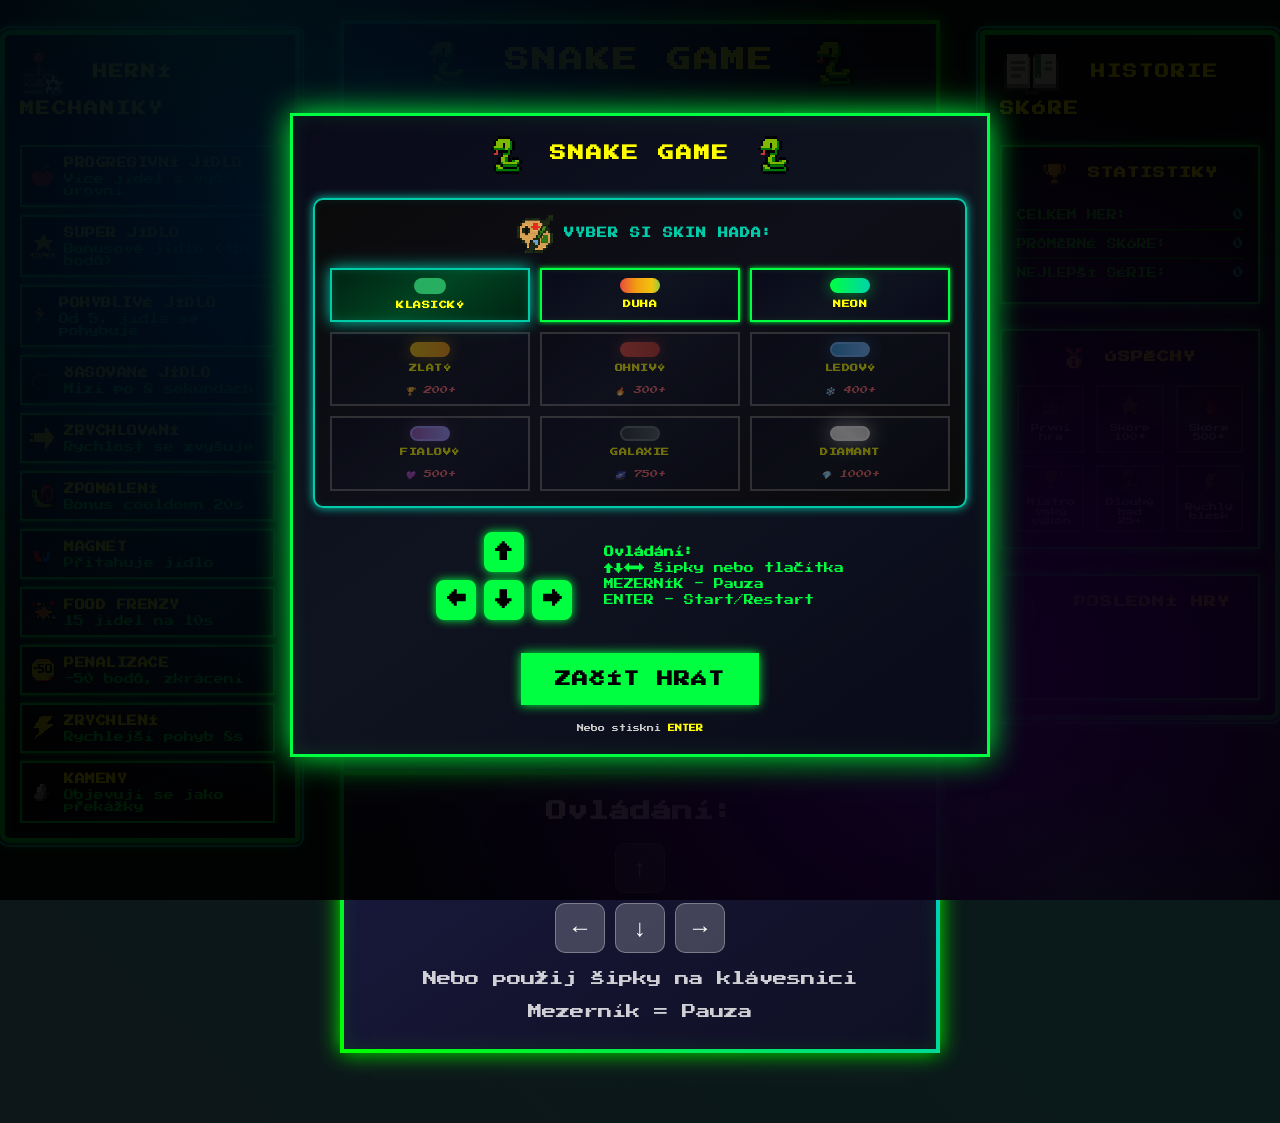
<file: polgame zaloha/index.html>
<!DOCTYPE html>
<html lang="cs">
<head>
    <meta charset="UTF-8">
    <meta name="viewport" content="width=device-width, initial-scale=1.0, user-scalable=no">
    <title>Snake Hra</title>
    <link rel="stylesheet" href="style.css">
</head>
<body>
    <div class="main-layout">
<!-- Levý panel - Herní mechaniky -->
    <div class="mechanics-container">
            <header>
                <h2>
                    <img src="img/gameMechanics.png" alt="Joystick" style="height: 48px; vertical-align: middle; margin-right: 12px;">
                    Herní mechaniky
                </h2>
            </header>
            <div class="mechanics-content">
                <div class="mechanics-list">
                    <div class="mechanic-item">
                        <span class="mechanic-icon"><img src="img/food.png" alt="food" style="width: 22px; height: 22px; image-rendering: pixelated; vertical-align: middle;"></span>
                        <div class="mechanic-text">
                            <strong>Progresivní jídlo</strong>
                            <span>Více jídel s vyšší úrovní</span>
                        </div>
                    </div>
                    
                    <div class="mechanic-item">
                        <span class="mechanic-icon"><img src="img/superFood.png" alt="food" style="width: 22px; height: 22px; image-rendering: pixelated; vertical-align: middle;"></span>
                        <div class="mechanic-text">
                            <strong>Super jídlo</strong>
                            <span>Bonusové jídlo (+50 bodů)</span>
                        </div>
                    </div>
                    
                    <div class="mechanic-item">
                        <span class="mechanic-icon">🏃</span>
                        <div class="mechanic-text">
                            <strong>Pohyblivé jídlo</strong>
                            <span>Od 5. jídla se pohybuje</span>
                        </div>
                    </div>
                    
                    <div class="mechanic-item">
                        <span class="mechanic-icon"><img src="img/time.png" alt="Time" style="width: 22px; height: 22px; image-rendering: pixelated; vertical-align: middle;"></span>
                        <div class="mechanic-text">
                            <strong>Časované jídlo</strong>
                            <span>Mizí po 8 sekundách</span>
                        </div>
                    </div>
                    
                    <div class="mechanic-item">
                        <span class="mechanic-icon"><img src="img/speed.png" alt="Speed" style="width: 22px; height: 22px; image-rendering: pixelated; vertical-align: middle;"></span>
                        <div class="mechanic-text">
                            <strong>Zrychlování</strong>
                            <span>Rychlost se zvyšuje</span>
                        </div>
                    </div>
                    
                    <div class="mechanic-item">
                        <span class="mechanic-icon"><img src="img/slow.png" alt="Slow" style="width: 22px; height: 22px; image-rendering: pixelated; vertical-align: middle;"></span>
                        <div class="mechanic-text">
                            <strong>Zpomalení</strong>
                            <span>Bonus cooldown 20s</span>
                        </div>
                    </div>
                    
                    <div class="mechanic-item">
                        <span class="mechanic-icon"><img src="img/magnet.png" alt="Magnet" style="width: 22px; height: 22px; image-rendering: pixelated; vertical-align: middle;"></span>
                        <div class="mechanic-text">
                            <strong>Magnet</strong>
                            <span>Přitahuje jídlo</span>
                        </div>
                    </div>
                    
                    <div class="mechanic-item">
                        <span class="mechanic-icon"><img src="img/frenzy.png" alt="Frenzy" style="width: 22px; height: 22px; image-rendering: pixelated; vertical-align: middle;"></span>
                        <div class="mechanic-text">
                            <strong>Food Frenzy</strong>
                            <span>15 jídel na 10s</span>
                        </div>
                    </div>
                    
                    <div class="mechanic-item">
                        <span class="mechanic-icon"><img src="img/penalization.png" alt="Penalizace" style="width: 22px; height: 22px; image-rendering: pixelated; vertical-align: middle;"></span>
                        <div class="mechanic-text">
                            <strong>Penalizace</strong>
                            <span>-50 bodů, zkrácení</span>
                        </div>
                    </div>
                    
                    <div class="mechanic-item">
                        <span class="mechanic-icon"><img src="img/speedReal.png" alt="Zrychlení" style="width: 22px; height: 22px; image-rendering: pixelated; vertical-align: middle;"></span>
                        <div class="mechanic-text">
                            <strong>Zrychlení</strong>
                            <span>Rychlejší pohyb 8s</span>
                        </div>
                    </div>

                    <div class="mechanic-item">
                        <span class="mechanic-icon"><img src="img/rock.png" alt="rock" style="width: 22px; height: 22px; image-rendering: pixelated; vertical-align: middle;"></span>
                        <div class="mechanic-text">
                            <strong>Kameny</strong>
                            <span>Objevují se jako překážky</span>
                        </div>
                    </div>
                </div>
                
            </div>
        </div>

<!-- Prostřední panel - Hra -->        
    <div class="game-container">
        <header>
            <h1>
                <img src="img/snake.png" alt="Snake" style="height: 48px; vertical-align: middle; margin-right: 12px;">
                SNAKE GAME
                <img src="img/snake.png" alt="Snake" style="height: 48px; vertical-align: middle; margin-left: 12px;">
            </h1>
            <div class="score-container">
                <div class="score">
                    <span>Skóre: </span>
                    <span id="current-score">0</span>
                </div>
                <button id="pause-btn" class="pause-button">Pauza</button>
                <div class="high-score">
                    <span>Nejlepší: </span>
                    <span id="high-score">0</span>
                </div>
            </div>
            <div id="speed-info" class="speed-info hidden">
                    <span class="speed-icon">⚡</span>
                    <span class="speed-text">Rychlost se zvyšuje!</span>
            </div>
        </header>
        
        <div class="game-area">
            <canvas id="gameCanvas" width="600" height="600"></canvas>

            <div id="start-popup" class="overlay">
                <div class="overlay-content">
                    <h2>
                        <img src="img/snake.png" alt="Snake" style="height: 38px; vertical-align: middle; margin-right: 10px;">
                        SNAKE GAME
                        <img src="img/snake.png" alt="Snake" style="height: 38px; vertical-align: middle; margin-left: 10px;">
                    </h2>
                    
                    <div class="popup-skins-section">
                        <h3>
                            <img src="img/skin.png" alt="Skin" style="height: 38px; vertical-align: middle; margin-left: 10px;">
                            Vyber si skin hada:
                        </h3>
                        <div class="popup-skins-grid" id="start-skins-grid">
                            <div class="skin-item active" data-skin="classic">
                                <div class="skin-preview classic-skin" style="width: 32px; height: 16px; background: #27ae60; border-radius: 8px; margin: 0 auto;"></div>
                                <span class="skin-name">Klasický</span>
                            </div>
                            
                            <div class="skin-item" data-skin="rainbow">
                                <div class="skin-preview rainbow-skin"></div>
                                <span class="skin-name">Duha</span>
                            </div>
                            
                            <div class="skin-item" data-skin="neon">
                                <div class="skin-preview neon-skin"></div>
                                <span class="skin-name">Neon</span>
                            </div>
                            
                            <div class="skin-item locked" data-skin="golden">
                                <div class="skin-preview golden-skin"></div>
                                <span class="skin-name">Zlatý</span>
                                <span class="unlock-condition">🏆 200+</span>
                            </div>

                            <div class="skin-item locked" data-skin="fire">
                                <div class="skin-preview fire-skin"></div>
                                <span class="skin-name">Ohnivý</span>
                                <span class="unlock-condition">🔥 300+</span>
                            </div>

                            <div class="skin-item locked" data-skin="ice">
                                <div class="skin-preview ice-skin"></div>
                                <span class="skin-name">Ledový</span>
                                <span class="unlock-condition">❄️ 400+</span>
                            </div>

                            <div class="skin-item locked" data-skin="purple">
                                <div class="skin-preview purple-skin"></div>
                                <span class="skin-name">Fialový</span>
                                <span class="unlock-condition">💜 500+</span>
                            </div>

                            <div class="skin-item locked" data-skin="galaxy">
                                <div class="skin-preview galaxy-skin"></div>
                                <span class="skin-name">Galaxie</span>
                                <span class="unlock-condition">🌌 750+</span>
                            </div>

                            <div class="skin-item locked" data-skin="diamond">
                                <div class="skin-preview diamond-skin"></div>
                                <span class="skin-name">Diamant</span>
                                <span class="unlock-condition">💎 1000+</span>
                            </div>
                        </div>
                    </div>
                    
                    <div class="start-row-flex" style="display: flex; align-items: center; justify-content: center; gap: 32px; margin-bottom: 18px;">
                        <div class="arrow-keypad">
                            <div class="arrow-key-row">
                                <span class="arrow-key">↑</span>
                            </div>
                            <div class="arrow-key-row">
                                <span class="arrow-key">←</span>
                                <span class="arrow-key">↓</span>
                                <span class="arrow-key">→</span>
                            </div>
                        </div>
                        <div class="game-instructions" style="text-align: left; min-width: 140px;">
                            <p><strong>Ovládání:</strong></p>
                            <p>↑↓←→ Šipky nebo tlačítka</p>
                            <p>MEZERNÍK - Pauza</p>
                            <p>ENTER - Start/Restart</p>
                        </div>
                    </div>

                    <button id="startBtn" class="game-button" onclick="startGame()">
                        ZAČÍT HRÁT
                    </button>
                    <div class="start-hint">
                        Nebo stiskni <strong>ENTER</strong>
                    </div>
                </div>
            </div>


        </div>
        
        <div class="controls">
            <h3>Ovládání:</h3>
            <div class="control-keys">
                <div class="key-row">
                    <button class="control-btn" data-direction="up">↑</button>
                </div>
                <div class="key-row">
                    <button class="control-btn" data-direction="left">←</button>
                    <button class="control-btn" data-direction="down">↓</button>
                    <button class="control-btn" data-direction="right">→</button>
                </div>
            </div>
            <p>Nebo použij šipky na klávesnici</p>
            <p>Mezerník = Pauza</p>
        </div>


    </div>

    <!-- Pravý panel - Historie -->
    <div class="history-container">
            <header>
                <h2>
                    <img src="img/history.png" alt="history" style="height: 48px; vertical-align: middle; margin-right: 12px;"> 
                    Historie skóre
                </h2>
            </header>

            <div class="history-content">
                <div class="stats-section">
                    <h3>
                        <img src="img/trophy.png" alt="Statistiky" style="height: 24px; vertical-align: middle; margin-right: 8px;">
                        Statistiky
                    </h3>
                    <div class="stat-item">
                        <span>Celkem her:</span>
                        <span id="total-games">0</span>
                    </div>
                    <div class="stat-item">
                        <span>Průměrné skóre:</span>
                        <span id="average-score">0</span>
                    </div>
                    <div class="stat-item">
                        <span>Nejlepší série:</span>
                        <span id="best-streak">0</span>
                    </div>
                </div>

                <div class="achievements">
                    <h3> 
                        <img src="img/medal.png" alt="Statistiky" style="height: 24px; vertical-align: middle; margin-right: 8px;">
                        Úspěchy
                    </h3>
                    <div id="achievements-list" class="achievements-list">
                        <div class="achievement locked" data-achievement="first-game">
                            <span class="achievement-icon"><img src="img/gameBoy.png" alt="První hra"></span>
                            <span class="achievement-text">První hra</span>
                        </div>
                        <div class="achievement locked" data-achievement="score-100">
                            <span class="achievement-icon"><img src="img/star.png" alt="Skóre 100+"></span>
                            <span class="achievement-text">Skóre 100+</span>
                        </div>
                        <div class="achievement locked" data-achievement="score-500">
                            <span class="achievement-icon"><img src="img/fire.png" alt="Skóre 500+"></span>
                            <span class="achievement-text">Skóre 500+</span>
                        </div>
                        <div class="achievement locked" data-achievement="score-1000">
                            <span class="achievement-icon"><img src="img/trophy.png" alt="Výkon"></span>
                            <span class="achievement-text">Mistrovský<br> výkon</span>
                        </div>
                        <div class="achievement locked" data-achievement="long-snake">
                            <span class="achievement-icon"><img src="img/snake.png" alt="Dlouhý had"></span>
                            <span class="achievement-text">Dlouhý had <br> 25+</span>
                        </div>
                        <div class="achievement locked" data-achievement="speed-demon">
                            <span class="achievement-icon"><img src="img/speedReal.png" alt="Blesk"></span>
                            <span class="achievement-text">Rychlý <br>blesk</span>
                        </div>
                    </div>
                </div>

                <div class="recent-games">
                    <h3>
                         <img src="img/time.png" alt="history" style="height: 24px; vertical-align: middle; margin-right: 12px;"> 
                        Poslední hry
                    </h3>
                    <div id="game-history" class="history-list">
                        <p class="no-games">Zatím žádné hry...</p>
                    </div>
                </div>
            </div>
        </div>
    </div>

    <!-- Game-over popup - mimo layout kontejnery -->
    <div id="game-over" class="game-over hidden">
        <h2>
            <img src="img/snakeDeath.png" alt="smrt hada" class="snake-death">
              Konec hry!
            <img src="img/snakeDeath.png" alt="smrt hada" class="snake-death">
        </h2>
        <p>Tvoje skóre: <span id="final-score">0</span></p>
        
        <div class="popup-skins-section">
            <h3>🎨 Změň skin pro další hru:</h3>
            <div class="popup-skins-grid" id="gameover-skins-grid">
                <div class="skin-item active" data-skin="classic">
                    <div class="skin-preview classic-skin" style="width: 32px; height: 16px; background: #27ae60; border-radius: 8px; margin: 0 auto;"></div>
                    <span class="skin-name">Klasický</span>
                </div>
                
                <div class="skin-item" data-skin="rainbow">
                    <div class="skin-preview rainbow-skin"></div>
                    <span class="skin-name">Duha</span>
                </div>
                
                <div class="skin-item" data-skin="neon">
                    <div class="skin-preview neon-skin"></div>
                    <span class="skin-name">Neon</span>
                </div>
                
                <div class="skin-item locked" data-skin="golden">
                    <div class="skin-preview golden-skin"></div>
                    <span class="skin-name">Zlatý</span>
                    <span class="unlock-condition">🏆 200+</span>
                </div>

                <div class="skin-item locked" data-skin="fire">
                    <div class="skin-preview fire-skin"></div>
                    <span class="skin-name">Ohnivý</span>
                    <span class="unlock-condition">🔥 300+</span>
                </div>

                <div class="skin-item locked" data-skin="ice">
                    <div class="skin-preview ice-skin"></div>
                    <span class="skin-name">Ledový</span>
                    <span class="unlock-condition">❄️ 400+</span>
                </div>

                <div class="skin-item locked" data-skin="purple">
                    <div class="skin-preview purple-skin"></div>
                    <span class="skin-name">Fialový</span>
                    <span class="unlock-condition">💜 500+</span>
                </div>

                <div class="skin-item locked" data-skin="galaxy">
                    <div class="skin-preview galaxy-skin"></div>
                    <span class="skin-name">Galaxie</span>
                    <span class="unlock-condition">🌌 750+</span>
                </div>

                <div class="skin-item locked" data-skin="diamond">
                    <div class="skin-preview diamond-skin"></div>
                    <span class="skin-name">Diamant</span>
                    <span class="unlock-condition">💎 1000+</span>
                </div>
            </div>
        </div>
        
        <button id="restart-btn">Hrát znovu</button>
    </div>
    
    <!-- Původní struktura před migrací - správné pořadí -->
    <script src="js/gameState.js"></script>
    <script src="js/domElements.js"></script>
    <script src="js/skins.js"></script>
    <script src="js/movingFood.js"></script>
    <script src="js/rendering.js"></script>
    <script src="js/animations.js"></script>
    <script src="js/timers.js"></script>
    <script src="js/gameLogic.js"></script>
    <script src="script.js"></script>
</body>
</html>
</file>
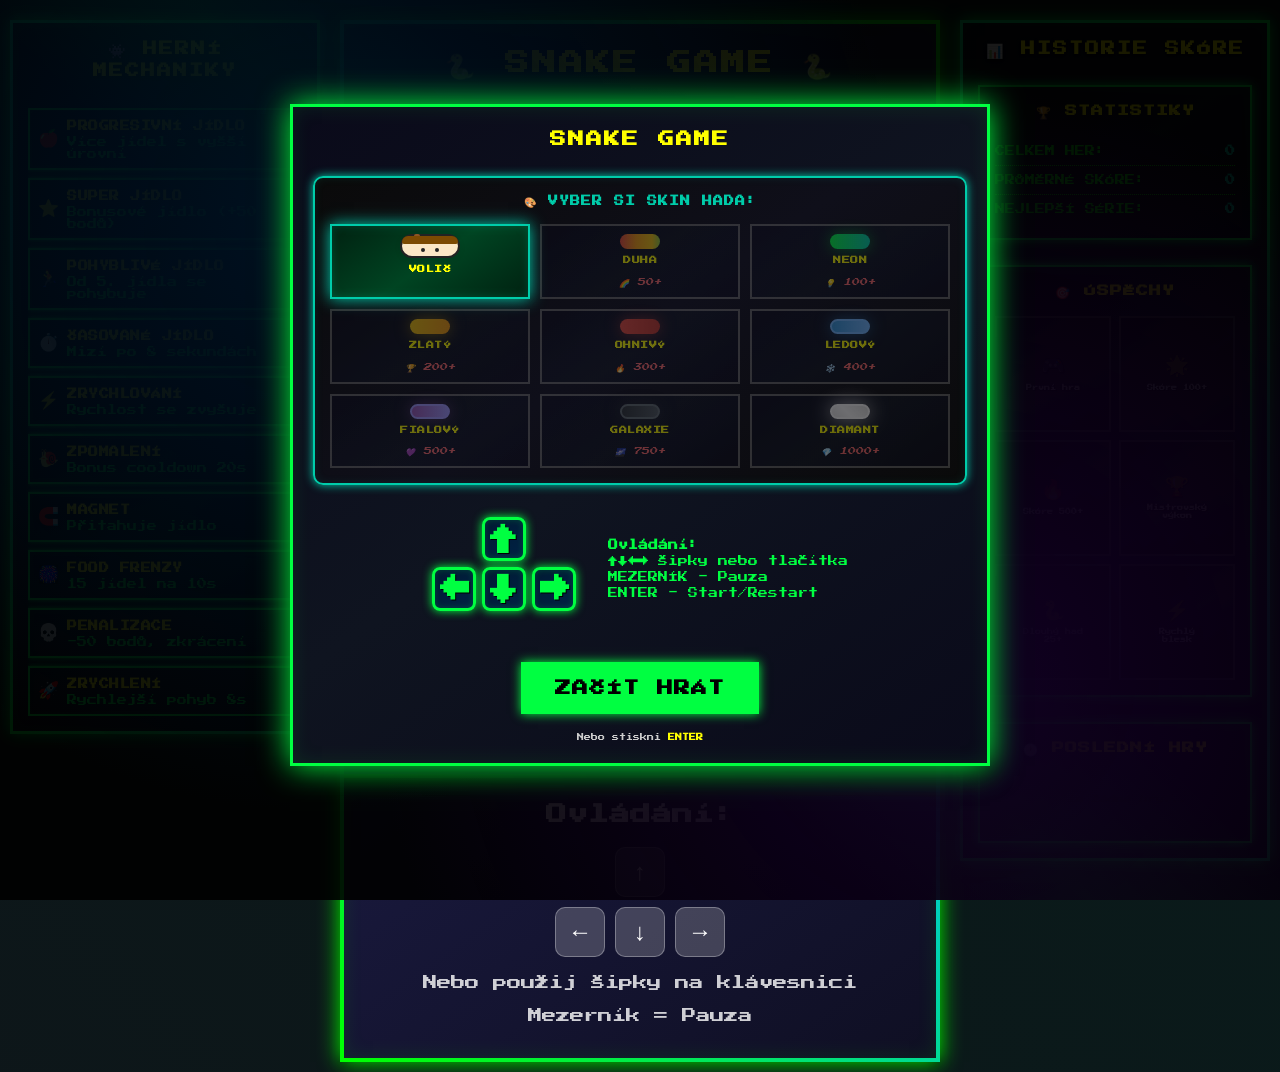
<file: polgame/index.html>
<!DOCTYPE lang="cs">
<head>
    <meta charset="UTF-8">
    <meta name="viewport" content="width=device-width, initial-scale=1.0">
    <title>Snake Hra</title>
    <link rel="stylesheet" href="style.css">
</head>
<body>
    <div class="main-layout">
<!-- Levý panel - Herní mechaniky -->
    <div class="mechanics-container">
            <header>
                <h2>👾 Herní mechaniky</h2>
            </header>
            <div class="mechanics-content">
                <div class="mechanics-list">
                    <div class="mechanic-item">
                        <span class="mechanic-icon">🍎</span>
                        <div class="mechanic-text">
                            <strong>Progresivní jídlo</strong>
                            <span>Více jídel s vyšší úrovní</span>
                        </div>
                    </div>
                    
                    <div class="mechanic-item">
                        <span class="mechanic-icon">⭐</span>
                        <div class="mechanic-text">
                            <strong>Super jídlo</strong>
                            <span>Bonusové jídlo (+50 bodů)</span>
                        </div>
                    </div>
                    
                    <div class="mechanic-item">
                        <span class="mechanic-icon">🏃</span>
                        <div class="mechanic-text">
                            <strong>Pohyblivé jídlo</strong>
                            <span>Od 5. jídla se pohybuje</span>
                        </div>
                    </div>
                    
                    <div class="mechanic-item">
                        <span class="mechanic-icon">⏱️</span>
                        <div class="mechanic-text">
                            <strong>Časované jídlo</strong>
                            <span>Mizí po 8 sekundách</span>
                        </div>
                    </div>
                    
                    <div class="mechanic-item">
                        <span class="mechanic-icon">⚡</span>
                        <div class="mechanic-text">
                            <strong>Zrychlování</strong>
                            <span>Rychlost se zvyšuje</span>
                        </div>
                    </div>
                    
                    <div class="mechanic-item">
                        <span class="mechanic-icon">🐌</span>
                        <div class="mechanic-text">
                            <strong>Zpomalení</strong>
                            <span>Bonus cooldown 20s</span>
                        </div>
                    </div>
                    
                    <div class="mechanic-item">
                        <span class="mechanic-icon">🧲</span>
                        <div class="mechanic-text">
                            <strong>Magnet</strong>
                            <span>Přitahuje jídlo</span>
                        </div>
                    </div>
                    
                    <div class="mechanic-item">
                        <span class="mechanic-icon">🎆</span>
                        <div class="mechanic-text">
                            <strong>Food Frenzy</strong>
                            <span>15 jídel na 10s</span>
                        </div>
                    </div>
                    
                    <div class="mechanic-item">
                        <span class="mechanic-icon">💀</span>
                        <div class="mechanic-text">
                            <strong>Penalizace</strong>
                            <span>-50 bodů, zkrácení</span>
                        </div>
                    </div>
                    
                    <div class="mechanic-item">
                        <span class="mechanic-icon">🚀</span>
                        <div class="mechanic-text">
                            <strong>Zrychlení</strong>
                            <span>Rychlejší pohyb 8s</span>
                        </div>
                    </div>
                </div>
            </div>
        </div>

<!-- Prostřední panel - Hra -->        
    <div class="game-container">
        <header>
            <h1>🐍 SNAKE GAME 🐍</h1>
            <div class="score-container">
                <div class="score">
                    <span>Skóre: </span>
                    <span id="current-score">0</span>
                </div>
                <button id="pause-btn" class="pause-button">Pauza</button>
                <div class="high-score">
                    <span>Nejlepší: </span>
                    <span id="high-score">0</span>
                </div>
            </div>
            <div id="speed-info" class="speed-info hidden">
                    <span class="speed-icon">⚡</span>
                    <span class="speed-text">Rychlost se zvyšuje!</span>
            </div>
        </header>
        
        <div class="game-area">
            <canvas id="gameCanvas" width="600" height="600"></canvas>

            <div id="start-popup" class="overlay">
                <div class="overlay-content">
                    <h2>SNAKE GAME</h2>
                    
                    <div class="popup-skins-section">
                        <h3>🎨 Vyber si skin hada:</h3>
                        <div class="popup-skins-grid" id="start-skins-grid">
                            <div class="skin-item active" data-skin="classic">
                                <div class="skin-preview classic-skin">
                                    <div class="classic-hair-full"></div>
                                    <div class="classic-eyes">
                                        <div class="classic-eye"></div>
                                        <div class="classic-eye"></div>
                                    </div>
                                    <div class="classic-bottom-vertical">
                                        <div class="classic-bottom-vertical-left"></div>
                                        <div class="classic-bottom-vertical-right"></div>
                                    </div>
                                </div>
                                <span class="skin-name">Volič</span>
                            </div>
                            
                            <div class="skin-item" data-skin="rainbow">
                                <div class="skin-preview rainbow-skin"></div>
                                <span class="skin-name">Duha</span>
                                <span class="unlock-condition">🌈 50+</span>
                            </div>
                            
                            <div class="skin-item" data-skin="neon">
                                <div class="skin-preview neon-skin"></div>
                                <span class="skin-name">Neon</span>
                                <span class="unlock-condition">💡 100+</span>
                            </div>
                            
                            <div class="skin-item locked" data-skin="golden">
                                <div class="skin-preview golden-skin"></div>
                                <span class="skin-name">Zlatý</span>
                                <span class="unlock-condition">🏆 200+</span>
                            </div>

                            <div class="skin-item locked" data-skin="fire">
                                <div class="skin-preview fire-skin"></div>
                                <span class="skin-name">Ohnivý</span>
                                <span class="unlock-condition">🔥 300+</span>
                            </div>

                            <div class="skin-item locked" data-skin="ice">
                                <div class="skin-preview ice-skin"></div>
                                <span class="skin-name">Ledový</span>
                                <span class="unlock-condition">❄️ 400+</span>
                            </div>

                            <div class="skin-item locked" data-skin="purple">
                                <div class="skin-preview purple-skin"></div>
                                <span class="skin-name">Fialový</span>
                                <span class="unlock-condition">💜 500+</span>
                            </div>

                            <div class="skin-item locked" data-skin="galaxy">
                                <div class="skin-preview galaxy-skin"></div>
                                <span class="skin-name">Galaxie</span>
                                <span class="unlock-condition">🌌 750+</span>
                            </div>

                            <div class="skin-item locked" data-skin="diamond">
                                <div class="skin-preview diamond-skin"></div>
                                <span class="skin-name">Diamant</span>
                                <span class="unlock-condition">💎 1000+</span>
                            </div>
                        </div>
                    </div>
                    
                    <div class="start-row-flex" style="display: flex; align-items: center; justify-content: center; gap: 32px; margin-bottom: 18px;">
                        <div class="arrow-keypad">
                            <div class="arrow-key-row">
                                <span class="arrow-key">↑</span>
                            </div>
                            <div class="arrow-key-row">
                                <span class="arrow-key">←</span>
                                <span class="arrow-key">↓</span>
                                <span class="arrow-key">→</span>
                            </div>
                        </div>
                        <div class="game-instructions" style="text-align: left; min-width: 140px;">
                            <p><strong>Ovládání:</strong></p>
                            <p>↑↓←→ Šipky nebo tlačítka</p>
                            <p>MEZERNÍK - Pauza</p>
                            <p>ENTER - Start/Restart</p>
                        </div>
                    </div>

                    <button class="game-button" onclick="startGame()">
                        ZAČÍT HRÁT
                    </button>
                    <div class="start-hint">
                        Nebo stiskni <strong>ENTER</strong>
                    </div>
                </div>
            </div>


        </div>
        
        <div class="controls">
            <h3>Ovládání:</h3>
            <div class="control-keys">
                <div class="key-row">
                    <button class="control-btn" data-direction="up">↑</button>
                </div>
                <div class="key-row">
                    <button class="control-btn" data-direction="left">←</button>
                    <button class="control-btn" data-direction="down">↓</button>
                    <button class="control-btn" data-direction="right">→</button>
                </div>
            </div>
            <p>Nebo použij šipky na klávesnici</p>
            <p>Mezerník = Pauza</p>
        </div>


    </div>

    <!-- Pravý panel - Historie -->
    <div class="history-container">
            <header>
                <h2>📊 Historie skóre</h2>
            </header>

            <div class="history-content">
                <div class="stats-section">
                    <h3>🏆 Statistiky</h3>
                    <div class="stat-item">
                        <span>Celkem her:</span>
                        <span id="total-games">0</span>
                    </div>
                    <div class="stat-item">
                        <span>Průměrné skóre:</span>
                        <span id="average-score">0</span>
                    </div>
                    <div class="stat-item">
                        <span>Nejlepší série:</span>
                        <span id="best-streak">0</span>
                    </div>
                </div>

                <div class="achievements">
                    <h3>🎯 Úspěchy</h3>
                    <div id="achievements-list" class="achievements-list">
                        <div class="achievement locked" data-achievement="first-game">
                            <span class="achievement-icon">🎮</span>
                            <span class="achievement-text">První hra</span>
                        </div>
                        <div class="achievement locked" data-achievement="score-100">
                            <span class="achievement-icon">🌟</span>
                            <span class="achievement-text">Skóre 100+</span>
                        </div>
                        <div class="achievement locked" data-achievement="score-500">
                            <span class="achievement-icon">🔥</span>
                            <span class="achievement-text">Skóre 500+</span>
                        </div>
                        <div class="achievement locked" data-achievement="score-1000">
                            <span class="achievement-icon">🏆</span>
                            <span class="achievement-text">Mistrovský<br> výkon</span>
                        </div>
                        <div class="achievement locked" data-achievement="long-snake">
                            <span class="achievement-icon">🐍</span>
                            <span class="achievement-text">Dlouhý had <br> 25+</span>
                        </div>
                        <div class="achievement locked" data-achievement="speed-demon">
                            <span class="achievement-icon">⚡</span>
                            <span class="achievement-text">Rychlý <br>blesk</span>
                        </div>
                    </div>
                </div>

                <div class="recent-games">
                    <h3>🕐 Poslední hry</h3>
                    <div id="game-history" class="history-list">
                        <p class="no-games">Zatím žádné hry...</p>
                    </div>
                </div>
            </div>
        </div>
    </div>

    <!-- Game-over popup - mimo layout kontejnery -->
    <div id="game-over" class="game-over hidden">
        <h2>Konec hry!</h2>
        <p>Tvoje skóre: <span id="final-score">0</span></p>
        
        <div class="popup-skins-section">
            <h3>🎨 Změň skin pro další hru:</h3>
            <div class="popup-skins-grid" id="gameover-skins-grid">
                <div class="skin-item active" data-skin="classic">
                    <div class="skin-preview classic-skin">
                        <div class="classic-hair-full"></div>
                        <div class="classic-eyes">
                            <div class="classic-eye"></div>
                            <div class="classic-eye"></div>
                        </div>
                        <div class="classic-bottom-vertical">
                            <div class="classic-bottom-vertical-left"></div>
                            <div class="classic-bottom-vertical-right"></div>
                        </div>
                    </div>
                    <span class="skin-name">Volič</span>
                </div>
                
                <div class="skin-item" data-skin="rainbow">
                    <div class="skin-preview rainbow-skin"></div>
                    <span class="skin-name">Duha</span>
                </div>
                
                <div class="skin-item" data-skin="neon">
                    <div class="skin-preview neon-skin"></div>
                    <span class="skin-name">Neon</span>
                </div>
                
                <div class="skin-item locked" data-skin="golden">
                    <div class="skin-preview golden-skin"></div>
                    <span class="skin-name">Zlatý</span>
                    <span class="unlock-condition">🏆 200+</span>
                </div>

                <div class="skin-item locked" data-skin="fire">
                    <div class="skin-preview fire-skin"></div>
                    <span class="skin-name">Ohnivý</span>
                    <span class="unlock-condition">🔥 300+</span>
                </div>

                <div class="skin-item locked" data-skin="ice">
                    <div class="skin-preview ice-skin"></div>
                    <span class="skin-name">Ledový</span>
                    <span class="unlock-condition">❄️ 400+</span>
                </div>

                <div class="skin-item locked" data-skin="purple">
                    <div class="skin-preview purple-skin"></div>
                    <span class="skin-name">Fialový</span>
                    <span class="unlock-condition">💜 500+</span>
                </div>

                <div class="skin-item locked" data-skin="galaxy">
                    <div class="skin-preview galaxy-skin"></div>
                    <span class="skin-name">Galaxie</span>
                    <span class="unlock-condition">🌌 750+</span>
                </div>

                <div class="skin-item locked" data-skin="diamond">
                    <div class="skin-preview diamond-skin"></div>
                    <span class="skin-name">Diamant</span>
                    <span class="unlock-condition">💎 1000+</span>
                </div>
            </div>
        </div>
        
        <button id="restart-btn">Hrát znovu</button>
    </div>
    
    <!-- Původní struktura před migrací - správné pořadí -->
    <script src="js/gameState.js"></script>
    <script src="js/domElements.js"></script>
    <script src="js/skins.js"></script>
    <script src="js/movingFood.js"></script>
    <script src="js/rendering.js"></script>
    <script src="js/animations.js"></script>
    <script src="js/timers.js"></script>
    <script src="js/gameLogic.js"></script>
    <script src="script.js"></script>
</body>
</html>
</file>
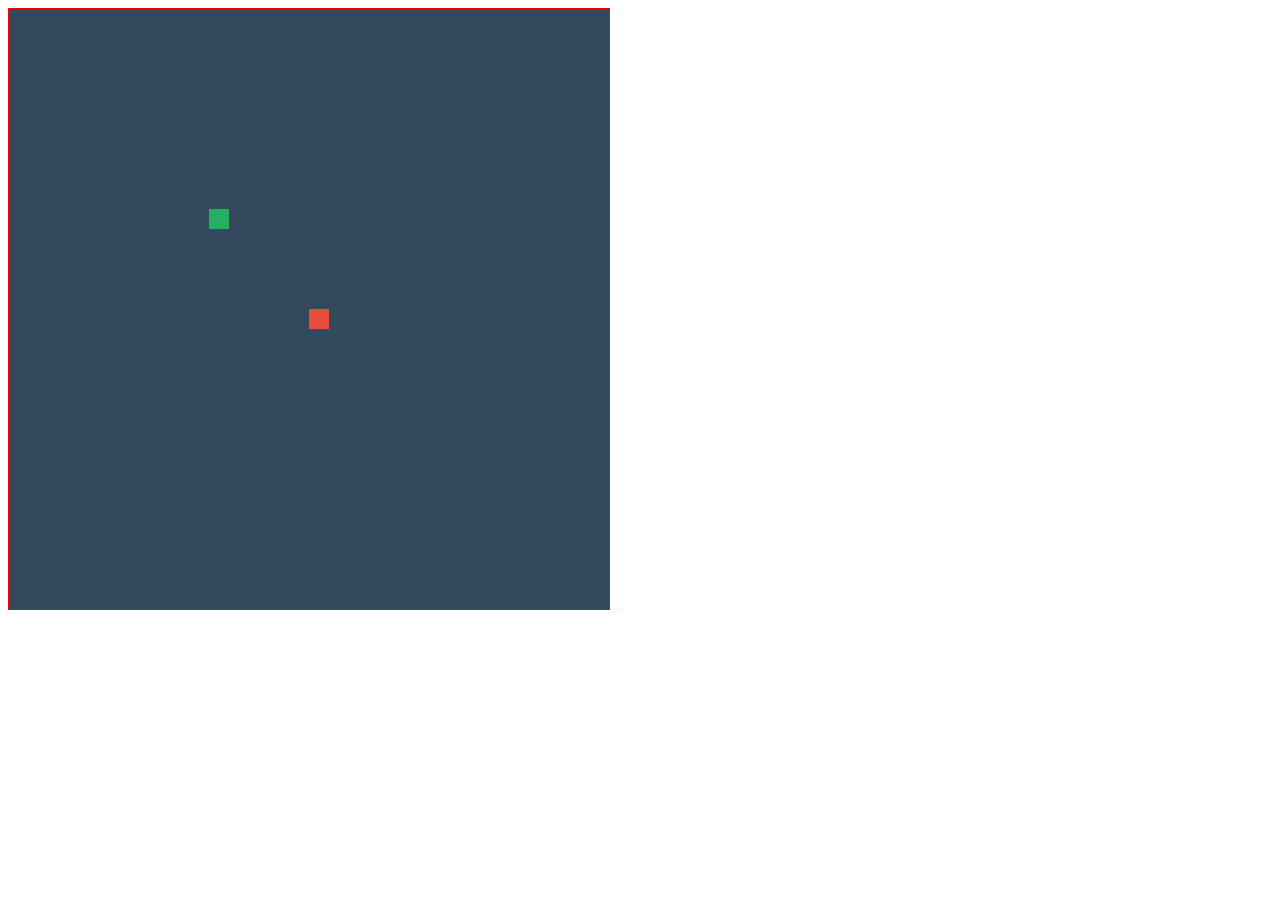
<file: polgame zaloha/test-canvas.html>
<!DOCTYPE html>
<html>
<head>
    <title>Canvas Test</title>
</head>
<body>
    <canvas id="gameCanvas" width="600" height="600" style="border: 1px solid red;"></canvas>
    
    <script>
        console.log("Test start");
        const canvas = document.getElementById('gameCanvas');
        const ctx = canvas.getContext('2d');
        
        console.log("Canvas:", canvas);
        console.log("Context:", ctx);
        
        if (ctx) {
            // Vymaž pozadí
            ctx.fillStyle = '#34495e';
            ctx.fillRect(0, 0, 600, 600);
            
            // Nakresli testovací čtverec (had)
            ctx.fillStyle = '#27ae60';
            ctx.fillRect(200, 200, 20, 20);
            
            // Nakresli testovací jídlo
            ctx.fillStyle = '#e74c3c';
            ctx.fillRect(300, 300, 20, 20);
            
            console.log("Test shapes drawn");
        }
    </script>
</body>
</html>
</file>
<file: polgame zaloha/style.css>
/* Import retro pixelated font */
@import url('https://fonts.googleapis.com/css2?family=Orbitron:wght@400;700;900&family=Press+Start+2P&display=swap');

/* Reset a základní styly */
* {
    margin: 0;
    padding: 0;
    box-sizing: border-box;
    image-rendering: pixelated;
    image-rendering: -moz-crisp-edges;
    image-rendering: crisp-edges;
}

html {
    overflow-x: visible;
    overflow-y: auto;
    max-width: none;
    width: auto;
}

body {
    overflow-x: visible;
    overflow-y: auto;
    max-width: none;
    width: auto;
}

body {
    font-family: 'Press Start 2P', 'Courier New', monospace;
    background: linear-gradient(45deg, #0a0a0a 0%, #0f1419 25%, #0a1a1a 50%, #0f1419 75%, #0a0a0a 100%);
    background-size: 400% 400%;
    animation: retroGradient 8s ease infinite;
    min-height: 100vh;
    display: flex;
    justify-content: center;
    align-items: flex-start;
    padding: 50px;
    padding-top: 60px;
    font-size: 8px;
    line-height: 1.6;
    position: relative;
}

@keyframes retroGradient {
    0% { background-position: 0% 50%; }
    50% { background-position: 100% 50%; }
    100% { background-position: 0% 50%; }
}

.main-layout {
    display: flex;
    gap: 30px;
    max-width: 1400px;
    width: auto;
    align-items: flex-start;
    justify-content: center;
    margin: -60px auto 0 auto;
    min-height: calc(100vh - 100px);
    overflow-y: visible;
    overflow-x: visible;
    box-sizing: border-box;
    padding: 20px;
}

.game-container {
    background: linear-gradient(145deg, #0f0f23 0%, #1a1a40 50%, #0f0f23 100%);
    border: 4px solid #00ff00;
    border-image: linear-gradient(45deg, #00ff00, #00cccc, #00ff00) 1;
    box-shadow: 
        0 0 20px #00ff00,
        inset 0 0 20px rgba(0, 255, 0, 0.1),
        0 4px 8px rgba(0, 0, 0, 0.6);
    padding: 15px;
    text-align: center;
    flex: 0 0 600px;
    min-width: 500px;
    max-width: 600px;
    width: 600px;
    position: relative;
    overflow: hidden;
    box-sizing: border-box;
}

/* Snake Game nadpis s žlutou barvou */
.game-container h1 {
    font-family: 'Press Start 2P', monospace;
    font-size: 24px;
    color: #ffff00;
    text-transform: uppercase;
    letter-spacing: 3px;
    margin-bottom: 20px;
}

/* Levý panel - mechaniky */
.mechanics-container {
    background: linear-gradient(145deg, #0a0a1a 0%, #0f1420 50%, #0a0a1a 100%) !important;
    padding: 15px;
    flex: 0 0 300px;
    min-width: 250px;
    max-width: 300px;
    position: relative;
    width: 300px !important; 
    height: auto !important;
    overflow: visible !important;
    z-index: 10;
    box-sizing: border-box;
}

/* Pravý panel - historie */
.history-container {
    background: linear-gradient(145deg, #0a0a1a 0%, #0f1420 50%, #0a0a1a 100%) !important;
    padding: 15px;
    flex: 0 0 300px;
    min-width: 250px;
    max-width: 300px;
    position: relative;
    width: auto !important; 
    height: auto !important;
    overflow: visible !important;
    z-index: 10;
    box-sizing: border-box;
}

.mechanics-container header,
.history-container header {
    text-align: center;
    margin-bottom: 25px;
}

.mechanics-container h2,
.history-container h2 {
    font-family: 'Press Start 2P', monospace;
    font-size: 14px;
    margin-bottom: 15px;
    color: #ffff00 !important;
    text-shadow: 0 2px 4px #000;
    text-transform: uppercase;
    letter-spacing: 2px;
    text-align: left;
}

.history-content {
    display: flex;
    flex-direction: column;
    gap: 25px;
}

.stats-section {
    background: linear-gradient(145deg, #0a0a1a 0%, #0f1420 50%, #0a0a1a 100%);
    border: 2px solid #00ff41;
    padding: 15px;
    box-shadow: 
        0 0 10px #00ff41,
        inset 0 0 10px rgba(0, 255, 65, 0.1);
}

.stats-section h3 {
    font-family: 'Press Start 2P', monospace;
    font-size: 12px;
    margin-bottom: 15px;
    color: #ffff00;
    text-align: center;
    text-transform: uppercase;
    letter-spacing: 1px;
}

.stat-item {
    display: flex;
    justify-content: space-between;
    align-items: center;
    padding: 6px 0;
    border-bottom: 1px dotted #00ff00;
}

.stat-item:last-child {
    border-bottom: none;
}

.stat-item span:first-child {
    color: #00ff00;
    font-size: 10px;
    text-transform: uppercase;
}

.stat-item span:last-child {
    color: #00ccaa;
    font-weight: bold;
    font-size: 10px;
}

/* Historie her */
.recent-games {
    background: linear-gradient(145deg, #0a0a1a 0%, #0f1420 50%, #0a0a1a 100%);
    border: 2px solid #00ff41;
    padding: 15px;
    box-shadow: 
        0 0 10px #00ff41,
        inset 0 0 10px rgba(0, 255, 65, 0.1);
}

.recent-games h3 {
    font-family: 'Press Start 2P', monospace;
    font-size: 12px;
    margin-bottom: 15px;
    color: #ffff00;
    text-align: center;
    text-transform: uppercase;
    letter-spacing: 1px;
}

.history-list {
    max-height: 200px;
    overflow-y: auto;
}

.history-item {
    display: flex;
    justify-content: space-between;
    align-items: center;
    padding: 6px 0;
    border-bottom: 1px dotted #00ff41;
    font-family: 'Press Start 2P', monospace;
    font-size: 10px;
}

.history-item:last-child {
    border-bottom: none;
}

.game-number {
    color: #00ccaa;
    font-size: 10px;
}

.game-score {
    color: #00ff41;
    font-weight: bold;
}

.game-date {
    color: #66ffaa;
    font-size: 8px;
}

.no-games {
    text-align: center;
    color: #000000;
    font-style: italic;
    padding: 20px;
}

/* Úspěchy */
.achievements {
    background: linear-gradient(145deg, #0a0a1a 0%, #0f1420 50%, #0a0a1a 100%);
    border: 2px solid #00ff41;
    padding: 15px;
    box-shadow: 
        0 0 10px #00ff41,
        inset 0 0 10px rgba(0, 255, 65, 0.1);
}

.achievements h3 {
    font-family: 'Press Start 2P', monospace;
    font-size: 12px;
    margin-bottom: 15px;
    color: #ffff00;
    text-align: center;
    text-transform: uppercase;
    letter-spacing: 1px;
}

.achievements-list {
    display: grid !important;
    grid-template-columns: repeat(3, 1fr) !important;
    grid-template-rows: repeat(2, minmax(60px, 1fr)) !important;
    gap: 12px !important;
    justify-items: stretch;
    align-items: stretch;
    width: 100%;
}

.achievement {
    display: flex;
    flex-direction: column;
    align-items: center;
    justify-content: center;
    gap: 4px;
    padding: 8px 4px;
    transition: all 0.2s ease;
    border: 2px solid #666666;
    background: linear-gradient(145deg, #111111 0%, #222222 50%, #111111 100%);
    font-family: 'Press Start 2P', monospace;
    font-size: 10px;
    text-align: center;
    aspect-ratio: 1;
    min-height: 60px;
    width: 100%;
    position: relative;
    box-sizing: border-box;
}

.achievement.locked {
    background: linear-gradient(145deg, #0a0a0a 0%, #1a1a1a 50%, #0a0a0a 100%);
    opacity: 0.7;
    border-color: #555555;
}

.achievement.unlocked {
    background: linear-gradient(145deg, #0a0a0a 0%, #0f2f0f 50%, #0a0a0a 100%);
    border-color: #00ff41;
    box-shadow: 0 0 15px #00ff41, 0 0 30px rgba(0, 255, 65, 0.4), inset 0 0 10px rgba(0, 255, 65, 0.1);
    opacity: 1;
    animation: achievementPulse 2s ease-in-out infinite;
}

@keyframes achievementPulse {
    0%, 100% { 
        box-shadow: 0 0 15px #00ff41, 0 0 30px rgba(0, 255, 65, 0.4), inset 0 0 10px rgba(0, 255, 65, 0.1);
        transform: scale(1);
    }
    50% { 
        box-shadow: 0 0 25px #00ff41, 0 0 50px rgba(0, 255, 65, 0.6), 0 0 75px rgba(0, 255, 65, 0.2), inset 0 0 15px rgba(0, 255, 65, 0.2);
        transform: scale(1.08);
    }
}

.achievement-icon {
    font-size: 16px;
    filter: grayscale(100%) contrast(3) brightness(0.6) saturate(0);
    opacity: 0.5;
    image-rendering: pixelated !important;
    image-rendering: -moz-crisp-edges !important;
    image-rendering: crisp-edges !important;
    image-rendering: -webkit-crisp-edges !important;
    transform: scale(1.4);
    font-family: 'Courier New', 'Monaco', monospace !important;
    -webkit-font-smoothing: none !important;
    -moz-osx-font-smoothing: grayscale !important;
    text-rendering: optimizeSpeed !important;
    text-shadow: 1px 1px 0px #000000;
    display: flex !important;
    align-items: center !important;
    justify-content: center !important;
    width: 100% !important;
    height: 24px !important;
    margin-bottom: 4px !important;
}

.achievement.unlocked .achievement-icon {
    filter: contrast(3.5) brightness(0.8) saturate(3) drop-shadow(1px 1px 0px #000);
    opacity: 1;
    text-shadow: 1px 1px 0px #000000, 0 0 8px currentColor;
    image-rendering: pixelated !important;
    image-rendering: -moz-crisp-edges !important;
    image-rendering: crisp-edges !important;
    image-rendering: -webkit-crisp-edges !important;
    -webkit-font-smoothing: none !important;
    -moz-osx-font-smoothing: grayscale !important;
}

/* Styly pro obrázky v achievement ikonách */
.achievement-icon img {
    width: 20px !important;
    height: 20px !important;
    object-fit: contain;
    display: block;
    margin: 0 auto;
    image-rendering: pixelated !important;
    image-rendering: -moz-crisp-edges !important;
    image-rendering: crisp-edges !important;
}

/* Vycentrování achievement ikon (textových i obrázkových) */
.achievement-icon {
    display: flex !important;
    align-items: center !important;
    justify-content: center !important;
    width: 100% !important;
    height: 24px !important;
    margin-bottom: 4px !important;
}

.achievement-text {
    font-size: 8px;
    color: #dddddd;
    text-shadow: 1px 1px 0px #000000, 0 0 2px #000000;
    line-height: 1.2;
    word-break: break-all;
    hyphens: auto;
    font-weight: bold;
}

.achievement.unlocked .achievement-text {
    color: #00ff41;
}

/* Hover efekt pro achievementy */
.achievement:hover {
    transform: translateY(-2px);
    z-index: 10;
    border-color: #00ff41;
    box-shadow: 0 0 15px #00ff41, 0 0 25px rgba(0, 255, 65, 0.3);
    transition: all 0.3s ease;
}

.achievement.unlocked:hover {
    box-shadow: 0 0 30px #00ff41, 0 0 60px rgba(0, 255, 65, 0.7), 0 0 100px rgba(0, 255, 65, 0.3), inset 0 0 20px rgba(0, 255, 65, 0.3);
    transform: translateY(-4px) scale(1.05);
    transition: all 0.3s ease;
}

/* Tooltip pro achievement při hover */
.achievement:hover .achievement-text {
    position: absolute;
    bottom: -25px;
    left: 50%;
    transform: translateX(-50%);
    background: linear-gradient(145deg, #000000 0%, #1a1a1a 100%);
    border: 1px solid #00ff41;
    padding: 4px 6px;
    font-size: 8px;
    white-space: nowrap;
    z-index: 20;
    box-shadow: 0 0 10px #00ff41;
    word-break: normal;
}

.achievement.locked:hover .achievement-text {
    border-color: #666666;
    box-shadow: 0 0 5px #666666;
}

.unlock-condition {
    display: block;
    color: #95a5a6;
    font-size: 12px;
    font-style: italic;
}

.score-container {
    display: flex;
    justify-content: space-between;
    align-items: center;
    margin-bottom: 15px;
    font-family: 'Press Start 2P', monospace;
    font-size: 10px;
    font-weight: bold;
}

.score, .high-score {
    background: linear-gradient(145deg, #001100 0%, #002200 50%, #001100 100%);
    padding: 8px 15px;
    border: 2px solid #00ff41;
    box-shadow: 
        0 0 10px #00ff41,
        inset 0 0 5px rgba(0, 255, 65, 0.2);
    text-transform: uppercase;
    letter-spacing: 1px;
}

.score > span:first-child, .high-score > span:first-child {
    color: #0099ff;
    font-size: 8px;
}

.score > span:last-child, .high-score > span:last-child {
    color: #0099ff;
    font-size: 12px;
}

.game-area {
    position: relative;
    margin: 20px 0;
    display: flex;
    justify-content: center;
}

#gameCanvas {
    background: #001100;
    border: 4px solid #00ff00;
    box-shadow: 
        0 0 20px #00ff00,
        inset 0 0 20px rgba(0, 255, 0, 0.1),
        0 4px 8px rgba(0, 0, 0, 0.6);
    max-width: 600px;
    max-height: 600px;
    image-rendering: pixelated;
    image-rendering: -moz-crisp-edges;
    image-rendering: crisp-edges;
}

#game-over {
    position: fixed;
    top: 50%;
    left: 50%;
    transform: translate(-50%, -50%);
    background: linear-gradient(145deg, #0a0a1a 0%, #0f1420 50%, #0a0a1a 100%);
    color: #ffffff;
    padding: 30px;
    border: 3px solid #00ff41;
    text-align: center;
    box-shadow: 
        0 0 30px #00ff41,
        inset 0 0 20px rgba(0, 255, 65, 0.1),
        0 10px 20px rgba(0, 0, 0, 0.8);
    z-index: 10000;
    opacity: 1 !important;
    font-family: 'Press Start 2P', monospace;
    max-width: 500px;
    width: 90%;
    max-height: 90vh;
    overflow-y: auto;
    /* Zajisti, že popup neovlivní layout stránky */
    margin: 0;
    box-sizing: border-box;
    pointer-events: auto;
}

/* End game notifikace zůstává jasná */
body.game-over #game-over {
    opacity: 1 !important;
    z-index: 10000 !important;
}

.game-over h2 {
    font-size: 16px;
    margin-bottom: 15px;
    color: #ff2d2d;
    font-family: 'Press Start 2P', monospace;
    text-transform: uppercase;
    letter-spacing: 2px;
    text-shadow: 0 2px 4px #000;
    display: flex;
    align-items: center;
    justify-content: center;
    gap: 12px;
}
.game-over h2 img.snake-death {
    width: 50px; /* Change this value to your desired width */
    height: 32px; /* Or set to 'auto' to keep aspect ratio */
    image-rendering: pixelated;
    margin: 0 16px;
    vertical-align: middle;
}

.game-over p {
    font-size: 12px;
    margin-bottom: 20px;
    color: #ffffff;
    font-family: 'Press Start 2P', monospace;
    line-height: 1.6;
}

.hidden {
    display: none;
}

.controls {
    margin-top: 20px;
}

.controls h3 {
    margin-bottom: 15px;
    font-size: 1.3rem;
    color: #ffffff;
}

.control-keys {
    display: flex;
    flex-direction: column;
    align-items: center;
    gap: 10px;
    margin-bottom: 15px;
}

.key-row {
    display: flex;
    gap: 10px;
}

.control-btn {
    width: 50px;
    height: 50px;
    border: none;
    background: rgba(255, 255, 255, 0.2);
    color: white;
    font-size: 1.5rem;
    border-radius: 10px;
    cursor: pointer;
    transition: all 0.3s ease;
    border: 1px solid rgba(255, 255, 255, 0.3);
}

.control-btn:hover {
    background: rgba(255, 255, 255, 0.3);
    transform: scale(1.05);
}

.control-btn:active {
    transform: scale(0.95);
}

#restart-btn {
    background: #00ff41;
    color: #000000;
    border: 2px solid #00ff41;
    padding: 16px 32px !important;
    font-family: 'Press Start 2P', monospace;
    font-size: 16px !important;
    cursor: pointer;
    transition: all 0.2s ease;
    margin: 8px;
    font-weight: bold;
    text-transform: uppercase;
    letter-spacing: 1px;
    text-shadow: none;
    box-shadow: 
        0 0 10px #00ff41,
        inset 0 0 5px rgba(0, 255, 65, 0.1);
}

#pause-btn {
    background: linear-gradient(145deg, #00001a 0%, #000033 50%, #00001a 100%);
    color: #0099ff;
    border: 2px solid #0099ff;
    padding: 10px 20px;
    font-family: 'Press Start 2P', monospace;
    font-size: 8px;
    cursor: pointer;
    transition: all 0.2s ease;
    margin: 8px;
    font-weight: bold;
    text-transform: uppercase;
    letter-spacing: 1px;
    text-shadow: 1px 1px 0px #000000;
    box-shadow: 
        0 0 10px #0099ff,
        inset 0 0 5px rgba(0, 153, 255, 0.1);
}

.pause-button {
    background: linear-gradient(145deg, #00001a 0%, #000033 50%, #00001a 100%);
    color: #0099ff;
    border: 2px solid #0099ff;
    padding: 8px 16px;
    font-family: 'Press Start 2P', monospace;
    font-size: 8px;
    font-weight: bold;
    cursor: pointer;
    transition: all 0.2s ease;
    box-shadow: 
        0 0 10px #0099ff,
        inset 0 0 5px rgba(0, 153, 255, 0.1);
    min-width: 80px;
    text-transform: uppercase;
    letter-spacing: 1px;
    text-shadow: 1px 1px 0px #000000;
}

#restart-btn:hover {
    background: #00dd33;
    transform: translateY(-1px);
    box-shadow: 
        0 0 15px #00ff41,
        inset 0 0 8px rgba(0, 255, 65, 0.2);
    text-shadow: none;
}

.pause-button:hover {
    background: linear-gradient(145deg, #000022 0%, #000044 50%, #000022 100%);
    transform: translateY(-1px);
    box-shadow: 
        0 0 15px #0099ff,
        inset 0 0 8px rgba(0, 153, 255, 0.2);
    text-shadow: 1px 1px 0px #000000, 0 0 8px #0099ff;
}

#pause-btn {
    background: linear-gradient(145deg, #001a00 0%, #003300 50%, #001a00 100%);
    color: #00ff41;
    border: 2px solid #00ff41;
    font-family: 'Press Start 2P', monospace;
    font-size: 8px;
    text-transform: uppercase;
    letter-spacing: 1px;
    text-shadow: 1px 1px 0px #000000;
}

#pause-btn:hover {
    background: linear-gradient(145deg, #002200 0%, #004400 50%, #002200 100%);
    box-shadow: 
        0 0 15px #00ff41,
        inset 0 0 8px rgba(0, 255, 65, 0.2);
}

.controls p {
    font-size: 0.9rem;
    margin-bottom: 10px;
    color: #FFFFFF;
    opacity: 0.8;
}



/* Tlačítko ZAČÍT HRÁT */
.game-button {
    background: #00ff41;
    color: #000000;
    border: 2px solid #00ff41;
    padding: 16px 32px !important;
    font-family: 'Press Start 2P', monospace;
    font-size: 16px !important;
    cursor: pointer;
    transition: all 0.2s ease;
    margin: 15px 0 10px 0;
    font-weight: bold;
    text-transform: uppercase;
    letter-spacing: 1px;
    text-shadow: none;
    box-shadow: 
        0 0 10px #00ff41,
        inset 0 0 5px rgba(0, 255, 65, 0.1);
}

.game-button:hover {
    background: #00dd33;
    border-color: #00dd33;
    transform: translateY(-1px);
    box-shadow: 
        0 0 15px #00ff41,
        inset 0 0 8px rgba(0, 255, 65, 0.2);
    color: #000000;
}

/* Start hint text */
.start-hint {
    font-size: 7px;
    color: #cccccc;
    margin-top: 8px;
    font-family: 'Press Start 2P', monospace;
}

.start-hint strong {
    color: #ffff00;
}

/* Pixelated emoji a ikony */
.emoji, .icon, 
[class*="emoji"], [class*="icon"],
.achievement-icon, .feature-icon, .speed-icon {
    image-rendering: pixelated !important;
    image-rendering: -moz-crisp-edges !important;
    image-rendering: crisp-edges !important;
    image-rendering: -webkit-crisp-edges !important;
    image-rendering: -webkit-optimize-contrast !important;
    font-family: 'Courier New', 'Monaco', monospace !important;
    filter: contrast(2.5) brightness(0.8) saturate(1.8) !important;
    text-rendering: optimizeSpeed !important;
    -webkit-font-smoothing: none !important;
    -moz-osx-font-smoothing: grayscale !important;
    font-smooth: never !important;
    transform: scale(1.2) !important;
    display: inline-block !important;
}

/* Dodatečné pixelování pro všechna emoji v textu */
body *:not(canvas):not(svg) {
    text-rendering: optimizeSpeed;
    image-rendering: pixelated;
    image-rendering: -moz-crisp-edges;
    image-rendering: crisp-edges;
    -webkit-font-smoothing: none;
    -moz-osx-font-smoothing: grayscale;
}

/* Univerzální emoji pixelování */
* {
    image-rendering: pixelated !important;
    image-rendering: -moz-crisp-edges !important;
    image-rendering: crisp-edges !important;
}

/* Speciální pixelované font pro emoji */
@supports (font-feature-settings: "liga" 0) {
    .emoji, .icon, [class*="emoji"], [class*="icon"] {
        font-feature-settings: "liga" 0, "clig" 0, "calt" 0;
    }
}

/* Animace pro jídlo */
@keyframes pulse {
    0% {
        transform: scale(1);
    }
    50% {
        transform: scale(1.1);
    }
    100% {
        transform: scale(1);
    }
}

/* Animace pro skóre */
@keyframes scoreUp {
    0% {
        transform: scale(1);
    }
    50% {
        transform: scale(1.2);
        color: #0099ff;
    }
    100% {
        transform: scale(1);
    }
}

.popup-content {
    background: #001a33;
    border: 3px solid #0099ff;
    border-radius: 0px;
    padding: 20px;
    text-align: center;
    box-shadow: 0 0 20px #0099ff;
    max-width: 450px;
    animation: popupFadeIn 0.5s ease;
    font-family: 'Press Start 2P', monospace;
    font-size: 10px;
}

.popup-content h2 {
    color: #0099ff;
    margin-bottom: 15px;
    font-size: 14px;
    font-family: 'Press Start 2P', monospace;
    text-transform: uppercase;
    letter-spacing: 1px;
}

.popup-content p {
    color: #ffffff;
    margin-bottom: 10px;
    font-size: 10px;
    font-family: 'Press Start 2P', monospace;
    line-height: 1.6;
}

.start-instructions {
    background: linear-gradient(145deg, #000011 0%, #001133 50%, #000011 100%);
    border: 1px solid #0066ff;
    box-shadow: 0 0 8px #0066ff;
    padding: 15px;
    margin-top: 20px;
}

.start-instructions p:first-child {
    color: #ffff00;
    font-family: 'Press Start 2P', monospace;
    font-size: 10px;
    font-weight: bold;
    margin-bottom: 10px;
}

.start-instructions p:last-child {
    color: #66ffff;
    font-family: 'Press Start 2P', monospace;
    font-size: 8px;
    margin-bottom: 0;
    line-height: 1.6;
}

@keyframes popupFadeIn {
    from {
        opacity: 0;
        transform: scale(0.8);
    }
    to {
        opacity: 1;
        transform: scale(1);
    }
}


/* Animace pro urgentní stav (posledních 30% času) */
.timer-urgent {
    animation: timerUrgent 0.5s infinite;
}

@keyframes timerUrgent {
    0%, 100% {
        border-color: #0099ff;
        color: #0099ff;
    }
    50% {
        border-color: #00ccff;
        color: #00ccff;
        box-shadow: 0 0 15px #0099ff;
    }
}

/* rychlost */
.speed-info {
    background: #001a33;
    border: 2px solid #0099ff;
    border-radius: 0px;
    padding: 8px 15px;
    margin: 10px 0;
    text-align: center;
    color: #0099ff;
    font-family: 'Press Start 2P', monospace;
    font-size: 8px;
    text-transform: uppercase;
    letter-spacing: 1px;
    text-shadow: 1px 1px 0px #000000;
    animation: speedPulse 1.5s infinite;
}

.speed-info.hidden {
    display: none;
}

.speed-icon {
    font-size: 16px;
    margin-right: 5px;
    image-rendering: pixelated;
    image-rendering: -moz-crisp-edges;
    image-rendering: crisp-edges;
    filter: contrast(1.4) brightness(0.9);
    font-family: monospace;
    transform: scale(1.1);
}

@keyframes speedPulse {
    0%, 100% {
        box-shadow: 0 0 8px #0099ff;
    }
    50% {
        box-shadow: 0 0 15px #0099ff;
        border-color: #00ccff;
    }
}

/* Animace pro ztrátu bodů - NOVÉ */
@keyframes scoreDown {
    0% {
        transform: scale(1);
        color: inherit;
    }
    50% {
        transform: scale(0.8);
        color: #e74c3c;
    }
    100% {
        transform: scale(1);
        color: #e74c3c;
    }
}

/* Overlay styly - pro start-popup i game-over */
.overlay {
    position: fixed;
    top: 0;
    left: 0;
    width: 100%;
    height: 100%;
    background: rgba(0, 0, 0, 0.9);
    display: flex;
    justify-content: center;
    align-items: center;
    z-index: 10000;
    padding: 20px;
    background-image: 
        radial-gradient(circle at 25% 25%, #001122 0%, transparent 50%),
        radial-gradient(circle at 75% 75%, #110022 0%, transparent 50%),
        linear-gradient(45deg, transparent 40%, rgba(0, 255, 0, 0.05) 50%, transparent 60%);
}

.overlay.hidden {
    display: none;
}

.overlay-content {
    background: linear-gradient(145deg, #0a0a1a 0%, #0f1420 50%, #0a0a1a 100%);
    padding: 20px;
    text-align: center;
    color: #00ff41;
    box-shadow: 
        0 0 30px #00ff41,
        inset 0 0 20px rgba(0, 255, 65, 0.1),
        0 10px 20px rgba(0, 0, 0, 0.8);
    border: 3px solid #00ff41;
    max-width: 700px;
    width: 100%;
    max-height: 90vh;
    overflow-y: auto;
    animation: retroPopupFadeIn 0.5s ease;
    margin-top: -30px !important;
    position: relative;
    font-family: 'Press Start 2P', monospace;
    font-size: 10px;
    z-index: 10001;
}



@keyframes retroPopupFadeIn {
    0% {
        opacity: 0;
        transform: scale(0.5) rotate(5deg);
        filter: hue-rotate(180deg);
    }
    50% {
        transform: scale(1.1) rotate(-2deg);
    }
    100% {
        opacity: 1;
        transform: scale(1) rotate(0deg);
        filter: hue-rotate(0deg);
    }
}

.overlay-content h2 {
    margin: 0 0 15px 0;
    font-family: 'Press Start 2P', monospace;
    font-size: 16px;
    color: #ffff00;
    text-transform: uppercase;
    letter-spacing: 2px;
}

/* Větší emoji ve start popup */
.overlay-content h2 {
    position: relative;
}

/* Zvětšení emoji herní konzole v tlačítku */
.game-button {
    position: relative;
    padding-left: 40px;
}

.game-button::before {
    content: none !important;
}

/* Zatmavení bočních panelů během hry */
body.game-active .mechanics-container,
body.game-active .history-container {
    opacity: 0.3 !important;
    transition: opacity 0.3s ease;
    flex-shrink: 0 !important;
    min-width: 390px !important;
    max-width: 400px !important;
    width: auto !important;
}
body.game-active .mechanics-container:hover,
body.game-active .history-container:hover {
    opacity: 0.6 !important;
}

body.game-over .game-container {
    opacity: 0.5 !important;
    transition: opacity 0.3s ease;
}

body.game-over .game-container:hover h1,
body.game-over .game-container:hover .score-container,
body.game-over .game-container:hover .game-area,
body.game-over .game-container:hover .controls,
body.game-over .game-container:hover .start-hint {
    opacity: 0.7;
}



/* Skryj pouze specifické elementy */
body.game-over #speed-info,
body.game-over #game-notification {
    display: none !important;
}

/* CRITICAL: Zablokuj responzivní chování během hry a game-over (FORCE DESKTOP LAYOUT) */
body.game-active .main-layout,
body.game-over .main-layout {
    display: flex !important;
    flex-direction: row !important;
    align-items: flex-start !important;
    justify-content: center !important;
    gap: 20px !important;
    max-width: 1400px !important;
    width: 100% !important;
}
body.game-active .game-container,
body.game-over .game-container {
    min-width: 600px !important;
    max-width: 650px !important;
    flex: 2 !important;
    width: auto !important;
}
body.game-active .mechanics-container,
body.game-over .mechanics-container,
body.game-over .history-container {
    min-width: 390px !important;
    max-width: 400px !important;
    flex: 1 !important;
    width: auto !important;
}
/* --- END FORCE DESKTOP LAYOUT --- */

/* Mechanics container specifické styly */
.mechanics-content {
    display: flex;
    flex-direction: column;
    gap: 15px;
}

.mechanics-list {
    display: flex;
    flex-direction: column;
    gap: 8px;
    max-height: none;
    overflow-y: auto;
    padding-right: 5px;
}

.mechanic-item {
    background: linear-gradient(145deg, #0a0a1a 0%, #0f1420 50%, #0a0a1a 100%);
    border: 2px solid #00ff41;
    padding: 8px 10px;
    display: flex;
    align-items: center;
    gap: 10px;
    transition: all 0.2s ease;
    font-family: 'Press Start 2P', monospace;
    box-shadow: 
        0 0 5px #00ff41,
        inset 0 0 5px rgba(0, 255, 65, 0.1);
}

.mechanic-item:hover {
    background: linear-gradient(145deg, #0f1f0f 0%, #1a2a1a 50%, #0f1f0f 100%);
    transform: translateY(-1px);
    box-shadow: 
        0 0 10px #00ff41,
        inset 0 0 8px rgba(0, 255, 65, 0.2);
    border-color: #00ccaa;
}

.mechanic-icon {
    font-size: 14px;
    min-width: 16px;
    text-align: center;
}

.mechanic-text {
    display: flex;
    flex-direction: column;
    gap: 2px;
    flex: 1;
}

.mechanic-text strong {
    color: #ffff00;
    font-size: 10px;
    font-weight: bold;
    text-transform: uppercase;
    letter-spacing: 0.5px;
}

.mechanic-text span {
    color: #00ff41;
    font-size: 10px;
    line-height: 1.2;
}

/* Scrollbar pro mechanics list */
.mechanics-list::-webkit-scrollbar {
    width: 6px;
}

.mechanics-list::-webkit-scrollbar-track {
    background: #0a0a1a;
    border-radius: 3px;
}

.mechanics-list::-webkit-scrollbar-thumb {
    background: #00ff41;
    border-radius: 3px;
    box-shadow: 0 0 3px #00ff41;
}

.mechanics-list::-webkit-scrollbar-thumb:hover {
    background: #00ccaa;
}

/* Styly pro skiny v popup oknech */
.popup-skins-section {
    margin: 24px 0;
    padding: 15px;
    background: linear-gradient(145deg, #0a0a0a 0%, #0f0f1a 50%, #0a0a0a 100%);
    border: 2px solid #00ccaa;
    border-radius: 10px;
    box-shadow: 
        0 0 10px #00ccaa,
        inset 0 0 10px rgba(0, 204, 170, 0.1);
}

.popup-skins-section h3 {
    font-family: 'Press Start 2P', monospace;
    font-size: 10px;
    color: #00ccaa;
    margin-bottom: 15px;
    text-align: center;
    text-transform: uppercase;
    letter-spacing: 1px;
}

.popup-skins-grid {
    display: grid;
    grid-template-columns: repeat(3, 1fr);
    gap: 10px;
    max-height: none;
    overflow-y: visible;
}

.popup-skins-grid .skin-item {
    background: linear-gradient(145deg, #0a0a1a 0%, #0f1420 50%, #0a0a1a 100%);
    border: 2px solid #00ff41;
    padding: 8px;
    cursor: pointer;
    transition: all 0.2s ease;
    text-align: center;
    font-family: 'Press Start 2P', monospace;
    box-shadow: 
        0 0 5px #00ff41,
        inset 0 0 5px rgba(0, 255, 65, 0.1);
    display: flex;
    flex-direction: column;
    align-items: center;
    gap: 5px;
    /* Add skin preview image or styled div for each skin */
    /* Example: <div class="skin-preview classic-skin"></div> */
}

/* Skin preview images/styles for each skin type */
.classic-skin {
    background: linear-gradient(90deg, #ffe0a3 0%, #ffe0a3 40%, #ffb84d 40%, #ffb84d 60%, #e74c3c 60%, #e74c3c 80%, #3498db 80%, #3498db 100%);
    position: relative;
    overflow: visible;
}

.classic-skin .bottom-decoration {
    position: absolute;
    left: 10px;
    bottom: 2px;
    width: 12px;
    height: 4px;
    display: flex;
    justify-content: space-between;
}

.rainbow-skin {
    background: linear-gradient(90deg, #e74c3c, #f39c12, #f1c40f, #2ecc71, #3498db, #9b59b6);
    background-size: 200% 100%;
    animation: rainbow 2s linear infinite !important;
}
.neon-skin {
    background: linear-gradient(90deg, #00ff41, #00d4aa);
    box-shadow: 0 0 15px rgba(0, 255, 65, 0.5);
}
.golden-skin {
    background: linear-gradient(90deg, #f1c40f, #f39c12);
    box-shadow: 0 0 15px rgba(241, 196, 15, 0.5);
}
.fire-skin {
    background: linear-gradient(90deg, #e74c3c, #c0392b);
    box-shadow: 0 0 15px rgba(231, 76, 60, 0.5);
}
.ice-skin {
    background: linear-gradient(90deg, #3498db, #74b9ff);
    box-shadow: 0 0 15px rgba(52, 152, 219, 0.5);
    border: 2px solid #74b9ff;
}
.purple-skin {
    background: linear-gradient(90deg, #9b59b6, #a29bfe);
    box-shadow: 0 0 15px rgba(155, 89, 182, 0.5);
    border: 2px solid #a29bfe;
}
.galaxy-skin {
    background: linear-gradient(90deg, #2d3436, #636e72, #2d3436);
    background-size: 300% 100%;
    animation: galaxy 3s ease-in-out infinite;
    box-shadow: 0 0 15px rgba(45, 52, 54, 0.7);
    border: 2px solid #636e72;
}
.diamond-skin {
    background: linear-gradient(45deg, #ddd, #fff, #ddd, #fff);
    background-size: 200% 200%;
    animation: diamond 2s linear infinite;
    box-shadow: 0 0 20px rgba(255, 255, 255, 0.8);
    border: 2px solid #fff;
}

.popup-skins-grid .skin-item:hover:not(.locked) {
    background: linear-gradient(145deg, #0f1f0f 0%, #1a2a1a 50%, #0f1f0f 100%);
    transform: translateY(-1px);
    box-shadow: 
        0 0 10px #00ff41,
        inset 0 0 8px rgba(0, 255, 65, 0.2);
    border-color: #00ccaa;
}

.popup-skins-grid .skin-item.active {
    border-color: #00ccaa;
    background: linear-gradient(145deg, #002211 0%, #004422 50%, #002211 100%);
    box-shadow: 
        0 0 15px #00ccaa,
        inset 0 0 10px rgba(0, 204, 170, 0.2);
}

.popup-skins-grid .skin-item.locked {
    opacity: 0.4;
    cursor: not-allowed;
    border-color: #666666;
    box-shadow: none;
}

.popup-skins-grid .skin-preview {
    width: 40px;
    height: 15px;
    margin: 0 auto;
    border-radius: 8px;
    display: flex;
    align-items: center;
    justify-content: center;
}

.popup-skins-grid .skin-name {
    display: block;
    color: #ffff00;
    font-family: 'Press Start 2P', monospace;
    font-size: 8px;
    font-weight: bold;
    text-transform: uppercase;
    letter-spacing: 0.5px;
}

.popup-skins-grid .unlock-condition {
    display: block;
    color: #ff6b6b;
    font-family: 'Press Start 2P', monospace;
    font-size: 8px;
    margin-top: 4px;
}

/* Responzivní design pro popup skiny */
@media (max-width: 600px) {
    .popup-skins-grid {
        grid-template-columns: repeat(2, 1fr);
        gap: 8px;
    }
    
    .popup-skins-section {
        padding: 10px;
    }
    
    .popup-skins-grid .skin-preview {
        width: 35px;
        height: 12px;
    }
}

/* RESPONZIVNÍ DESIGN - TABLET */
@media (max-width: 1024px) {
    body {
        padding: 15px;
        padding-top: 25px;
    }
    
    .main-layout {
        gap: 10px;
        max-width: calc(100vw - 30px);
    }
    
    .game-container {
        min-width: 280px;
        padding: 12px;
    }
    
    .game-container h1 {
        font-size: 20px;
    }
    
    .mechanics-container,
    .history-container {
        min-width: 220px;
        padding: 10px;
    }
}

/* RESPONZIVNÍ DESIGN - MOBIL */
@media (max-width: 768px) {
    body {
        padding: 10px;
        padding-top: 20px;
        font-size: 7px;
    }
    
    .main-layout {
        flex-direction: column !important;
        align-items: center !important;
        gap: 8px !important;
        max-width: calc(100vw - 20px) !important;
        width: calc(100vw - 20px) !important;
    }
    
    .game-container {
        min-width: 0 !important;
        max-width: calc(100vw - 20px) !important;
        width: calc(100vw - 20px) !important;
        padding: 8px !important;
        order: 1;
    }
    
    .game-container h1 {
        font-size: 16px;
        margin-bottom: 15px;
        letter-spacing: 2px;
    }
    
    .mechanics-container,
    .history-container {
        min-width: 0 !important;
        max-width: calc(100vw - 20px) !important;
        width: calc(100vw - 20px) !important;
        padding: 8px !important;
    }
    
    .mechanics-container {
        order: 2;
    }
    
    .history-container {
        order: 3;
    }
    
    .game-area {
        margin: 8px 0;
        max-width: 100%;
        overflow: visible;
    }
    
    #gameCanvas {
        max-width: calc(100vw - 24px) !important;
        max-height: 60vw !important;
        width: calc(100vw - 24px) !important;
        height: auto !important;
    }
    
    .achievements-list {
        grid-template-columns: repeat(2, 1fr) !important;
        gap: 8px !important;
    }
    
    .overlay-content {
        max-width: calc(100vw - 20px);
        padding: 15px;
        margin: 10px;
        font-size: 9px;
    }
}

/* RESPONZIVNÍ DESIGN - MALÝ MOBIL */
@media (max-width: 480px) {
    body {
        font-size: 6px;
        padding: 8px;
        padding-top: 15px;
    }
    
    .main-layout {
        gap: 5px !important;
        max-width: calc(100vw - 16px) !important;
    }
    
    .game-container,
    .mechanics-container,
    .history-container {
        max-width: calc(100vw - 16px) !important;
        width: calc(100vw - 16px) !important;
        padding: 6px !important;
    }
    
    .game-container h1 {
        font-size: 14px;
        letter-spacing: 1px;
        margin-bottom: 10px;
    }
    
    #gameCanvas {
        max-width: calc(100vw - 16px) !important;
        width: calc(100vw - 16px) !important;
    }
    
    .overlay-content {
        max-width: calc(100vw - 10px);
        padding: 10px;
        margin: 5px;
        font-size: 8px;
    }
    
    .achievements-list {
        grid-template-columns: repeat(2, 1fr) !important;
        gap: 6px !important;
    }
    
    .achievement {
        min-height: 45px;
        font-size: 7px;
    }
}

/* RESPONZIVNÍ CHOVÁNÍ I BĚHEM HRY */
@media (max-width: 768px) {
    body.game-active .main-layout,
    body.game-over .main-layout {
        flex-direction: column !important;
        align-items: center !important;
        gap: 8px !important;
        max-width: calc(100vw - 20px) !important;
        width: calc(100vw - 20px) !important;
    }
    
    body.game-active .game-container,
    body.game-over .game-container {
        min-width: 0 !important;
        max-width: calc(100vw - 20px) !important;
        width: calc(100vw - 20px) !important;
        flex: none !important;
    }
    
    body.game-active .mechanics-container,
    body.game-over .mechanics-container,
    body.game-over .history-container {
        min-width: 0 !important;
        max-width: calc(100vw - 20px) !important;
        width: calc(100vw - 20px) !important;
        flex: none !important;
        opacity: 1 !important;
    }
}

/* Zajištění viditelných okrajů panelů pomocí border + outline */
.mechanics-container {
    margin: 10px !important;
    border: 5px solid #00ff41 !important;
    outline: 2px solid #00ccaa !important;
    outline-offset: 2px !important;
    border-radius: 10px 5px 5px 10px;
    box-shadow: 
        0 0 15px #00ff41,
        inset 0 0 15px rgba(0, 255, 65, 0.1),
        0 4px 8px rgba(0, 0, 0, 0.6) !important;
}

.history-container {
    margin: 10px !important;  
    border: 5px solid #00ff41 !important;
    outline: 2px solid #00ccaa !important;
    outline-offset: 2px !important;
    border-radius: 5px 10px 10px 5px;
    box-shadow: 
        0 0 15px #00ff41,
        inset 0 0 15px rgba(0, 255, 65, 0.1),
        0 4px 8px rgba(0, 0, 0, 0.6) !important;
}

/* Specifické nastavení pro rychlý blesk achievement */
.achievement[data-achievement="speed-demon"] {
    min-height: 60px !important;
    width: 100% !important;
    height: auto !important;
    aspect-ratio: 1 !important;
}

.achievement[data-achievement="speed-demon"] .achievement-icon {
    height: 24px !important;
    width: 100% !important;
    display: flex !important;
    align-items: center !important;
    justify-content: center !important;
}

.achievement[data-achievement="speed-demon"] .achievement-icon img {
    width: 20px !important;
    height: 20px !important;
    object-fit: contain !important;
    display: block !important;
    margin: 0 auto !important;
}

/* Hover efekt pro zvětšení obrázků v achievementech */
.achievement:hover .achievement-icon img {
    transform: scale(1.3) !important;
    transition: transform 0.3s ease !important;
    filter: brightness(1.2) contrast(1.1) !important;
}

.achievement.unlocked:hover .achievement-icon img {
    transform: scale(1.4) !important;
    filter: brightness(1.3) contrast(1.2) drop-shadow(0 0 8px currentColor) !important;
}

/* Přechod pro plynulý efekt */
.achievement-icon img {
    transition: all 0.3s ease !important;
}

/* Styly pro šipky v start popupu */
.arrow-keypad {
    display: flex;
    flex-direction: column;
    align-items: center;
    gap: 8px;
}

.arrow-key-row {
    display: flex;
    gap: 8px;
    justify-content: center;
    align-items: center;
}

.arrow-key {
    display: inline-flex;
    align-items: center;
    justify-content: center;
    width: 40px;
    height: 40px;
    background: #00ff41;
    color: #000000;
    border: 2px solid #00ff41;
    border-radius: 8px;
    font-family: 'Press Start 2P', monospace;
    font-size: 18px;
    font-weight: bold;
    text-align: center;
    box-shadow: 
        0 0 10px #00ff41,
        inset 0 0 5px rgba(0, 255, 65, 0.2);
    cursor: pointer;
    transition: all 0.2s ease;
    text-shadow: none;
}

.arrow-key:hover {
    background: #00dd33;
    transform: translateY(-2px);
    box-shadow: 
        0 0 15px #00ff41,
        inset 0 0 8px rgba(0, 255, 65, 0.3);
}
</file>
<file: polgame/style.css>
/* Import retro pixelated font */
@import url('https://fonts.googleapis.com/css2?family=Orbitron:wght@400;700;900&family=Press+Start+2P&display=swap');

/* Reset a základní styly */
* {
    margin: 0;
    padding: 0;
    box-sizing: border-box;
    image-rendering: pixelated;
    image-rendering: -moz-crisp-edges;
    image-rendering: crisp-edges;
}

body {
    font-family: 'Press Start 2P', 'Courier New', monospace;
    background: linear-gradient(45deg, #0a0a0a 0%, #0f1419 25%, #0a1a1a 50%, #0f1419 75%, #0a0a0a 100%);
    background-size: 400% 400%;
    animation: retroGradient 8s ease infinite;
    min-height: 100vh;
    display: flex;
    justify-content: center;
    align-items: flex-start;
    padding: 10px;
    padding-top: 50px;
    font-size: 8px;
    line-height: 1.6;
    position: relative;
}

@keyframes retroGradient {
    0% { background-position: 0% 50%; }
    50% { background-position: 100% 50%; }
    100% { background-position: 0% 50%; }
}

.main-layout {
    display: flex;
    gap: 20px;
    max-width: 1400px;
    width: 100%;
    align-items: flex-start;
    justify-content: center;
    margin-top: -30px !important;
}

.game-container {
    background: linear-gradient(145deg, #0f0f23 0%, #1a1a40 50%, #0f0f23 100%);
    border: 4px solid #00ff00;
    border-image: linear-gradient(45deg, #00ff00, #00cccc, #00ff00) 1;
    box-shadow: 
        0 0 20px #00ff00,
        inset 0 0 20px rgba(0, 255, 0, 0.1),
        0 4px 8px rgba(0, 0, 0, 0.6);
    padding: 20px;
    text-align: center;
    flex: 2;
    min-width: 600px;
    max-width: 650px;
    position: relative;
    overflow: hidden;
}

/* Snake Game nadpis s žlutou barvou */
.game-container h1 {
    font-family: 'Press Start 2P', monospace;
    font-size: 24px;
    color: #ffff00;
    text-transform: uppercase;
    letter-spacing: 3px;
    margin-bottom: 20px;
}

.mechanics-container,
.history-container {
    background: linear-gradient(145deg, #0a0a1a 0%, #0f1420 50%, #0a0a1a 100%);
    border: 3px solid #00ff41;
    border-image: linear-gradient(45deg, #00ff41, #00ccaa, #00ff41) 1;
    box-shadow: 
        0 0 15px #00ff41,
        inset 0 0 15px rgba(0, 255, 65, 0.1),
        0 4px 8px rgba(0, 0, 0, 0.6);
    padding: 15px;
    flex: 1;
    min-width: 300px;
    max-width: 350px;
    position: relative;
    overflow: hidden;
}


.mechanics-container header,
.history-container header {
    text-align: center;
    margin-bottom: 25px;
}

.mechanics-container h2,
.history-container h2 {
    font-family: 'Press Start 2P', monospace;
    font-size: 14px;
    margin-bottom: 15px;
    color: #ffff00 !important;
    text-shadow: 0 2px 4px #000;
    text-transform: uppercase;
    letter-spacing: 2px;
    text-align: center;
}

.history-content {
    display: flex;
    flex-direction: column;
    gap: 25px;
}

.stats-section {
    background: linear-gradient(145deg, #0a0a1a 0%, #0f1420 50%, #0a0a1a 100%);
    border: 2px solid #00ff41;
    padding: 15px;
    box-shadow: 
        0 0 10px #00ff41,
        inset 0 0 10px rgba(0, 255, 65, 0.1);
}

.stats-section h3 {
    font-family: 'Press Start 2P', monospace;
    font-size: 12px;
    margin-bottom: 15px;
    color: #ffff00;
    text-align: center;
    text-transform: uppercase;
    letter-spacing: 1px;
}

.stat-item {
    display: flex;
    justify-content: space-between;
    align-items: center;
    padding: 6px 0;
    border-bottom: 1px dotted #00ff00;
}

.stat-item:last-child {
    border-bottom: none;
}

.stat-item span:first-child {
    color: #00ff00;
    font-size: 10px;
    text-transform: uppercase;
}

.stat-item span:last-child {
    color: #00ccaa;
    font-weight: bold;
    font-size: 10px;
}

/* Historie her */
.recent-games {
    background: linear-gradient(145deg, #0a0a1a 0%, #0f1420 50%, #0a0a1a 100%);
    border: 2px solid #00ff41;
    padding: 15px;
    box-shadow: 
        0 0 10px #00ff41,
        inset 0 0 10px rgba(0, 255, 65, 0.1);
}

.recent-games h3 {
    font-family: 'Press Start 2P', monospace;
    font-size: 12px;
    margin-bottom: 15px;
    color: #ffff00;
    text-align: center;
    text-transform: uppercase;
    letter-spacing: 1px;
}

.history-list {
    max-height: 200px;
    overflow-y: auto;
}

.history-item {
    display: flex;
    justify-content: space-between;
    align-items: center;
    padding: 6px 0;
    border-bottom: 1px dotted #00ff41;
    font-family: 'Press Start 2P', monospace;
    font-size: 10px;
}

.history-item:last-child {
    border-bottom: none;
}

.game-number {
    color: #00ccaa;
    font-size: 10px;
}

.game-score {
    color: #00ff41;
    font-weight: bold;
}

.game-date {
    color: #66ffaa;
    font-size: 8px;
}

.no-games {
    text-align: center;
    color: #000000;
    font-style: italic;
    padding: 20px;
}

/* Úspěchy */
.achievements {
    background: linear-gradient(145deg, #0a0a1a 0%, #0f1420 50%, #0a0a1a 100%);
    border: 2px solid #00ff41;
    padding: 15px;
    box-shadow: 
        0 0 10px #00ff41,
        inset 0 0 10px rgba(0, 255, 65, 0.1);
}

.achievements h3 {
    font-family: 'Press Start 2P', monospace;
    font-size: 12px;
    margin-bottom: 15px;
    color: #ffff00;
    text-align: center;
    text-transform: uppercase;
    letter-spacing: 1px;
}

.achievements-list {
    display: grid;
    grid-template-columns: repeat(auto-fit, minmax(80px, 1fr));
    gap: 8px;
}

.achievement {
    display: flex;
    flex-direction: column;
    align-items: center;
    justify-content: center;
    gap: 4px;
    padding: 8px 4px;
    transition: all 0.2s ease;
    border: 2px solid #666666;
    background: linear-gradient(145deg, #111111 0%, #222222 50%, #111111 100%);
    font-family: 'Press Start 2P', monospace;
    font-size: 10px;
    text-align: center;
    aspect-ratio: 1;
    min-height: 60px;
    position: relative;
}

.achievement.locked {
    background: linear-gradient(145deg, #0a0a0a 0%, #1a1a1a 50%, #0a0a0a 100%);
    opacity: 0.7;
    border-color: #555555;
}

.achievement.unlocked {
    background: linear-gradient(145deg, #0a0a0a 0%, #0f2f0f 50%, #0a0a0a 100%);
    border-color: #00ff41;
    box-shadow: 0 0 15px #00ff41, 0 0 30px rgba(0, 255, 65, 0.4), inset 0 0 10px rgba(0, 255, 65, 0.1);
    opacity: 1;
    animation: achievementPulse 2s ease-in-out infinite;
}

@keyframes achievementPulse {
    0%, 100% { 
        box-shadow: 0 0 15px #00ff41, 0 0 30px rgba(0, 255, 65, 0.4), inset 0 0 10px rgba(0, 255, 65, 0.1);
        transform: scale(1);
    }
    50% { 
        box-shadow: 0 0 25px #00ff41, 0 0 50px rgba(0, 255, 65, 0.6), 0 0 75px rgba(0, 255, 65, 0.2), inset 0 0 15px rgba(0, 255, 65, 0.2);
        transform: scale(1.08);
    }
}

.achievement-icon {
    font-size: 16px;
    filter: grayscale(100%) contrast(3) brightness(0.6) saturate(0);
    opacity: 0.5;
    image-rendering: pixelated !important;
    image-rendering: -moz-crisp-edges !important;
    image-rendering: crisp-edges !important;
    image-rendering: -webkit-crisp-edges !important;
    transform: scale(1.4);
    font-family: 'Courier New', 'Monaco', monospace !important;
    -webkit-font-smoothing: none !important;
    -moz-osx-font-smoothing: grayscale !important;
    text-rendering: optimizeSpeed !important;
    text-shadow: 1px 1px 0px #000000;
}

.achievement.unlocked .achievement-icon {
    filter: contrast(3.5) brightness(0.8) saturate(3) drop-shadow(1px 1px 0px #000);
    opacity: 1;
    text-shadow: 1px 1px 0px #000000, 0 0 8px currentColor;
    image-rendering: pixelated !important;
    image-rendering: -moz-crisp-edges !important;
    image-rendering: crisp-edges !important;
    image-rendering: -webkit-crisp-edges !important;
    -webkit-font-smoothing: none !important;
    -moz-osx-font-smoothing: grayscale !important;
}

.achievement-text {
    font-size: 6px;
    color: #dddddd;
    text-shadow: 1px 1px 0px #000000, 0 0 2px #000000;
    line-height: 1.2;
    word-break: break-all;
    hyphens: auto;
    font-weight: bold;
}

.achievement.unlocked .achievement-text {
    color: #00ff41;
}

/* Hover efekt pro achievementy */
.achievement:hover {
    transform: translateY(-2px);
    z-index: 10;
}

.achievement.unlocked:hover {
    box-shadow: 0 0 30px #00ff41, 0 0 60px rgba(0, 255, 65, 0.7), 0 0 100px rgba(0, 255, 65, 0.3), inset 0 0 20px rgba(0, 255, 65, 0.3);
    transform: translateY(-4px) scale(1.1);
}

/* Tooltip pro achievement při hover */
.achievement:hover .achievement-text {
    position: absolute;
    bottom: -25px;
    left: 50%;
    transform: translateX(-50%);
    background: linear-gradient(145deg, #000000 0%, #1a1a1a 100%);
    border: 1px solid #00ff41;
    padding: 4px 6px;
    font-size: 5px;
    white-space: nowrap;
    z-index: 20;
    box-shadow: 0 0 10px #00ff41;
    word-break: normal;
}

.achievement.locked:hover .achievement-text {
    border-color: #666666;
    box-shadow: 0 0 5px #666666;
}


.unlock-condition {
    display: block;
    color: #95a5a6;
    font-size: 12px;
    font-style: italic;
}

.score-container {
    display: flex;
    justify-content: space-between;
    align-items: center;
    margin-bottom: 15px;
    font-family: 'Press Start 2P', monospace;
    font-size: 10px;
    font-weight: bold;
}

.score, .high-score {
    background: linear-gradient(145deg, #001100 0%, #002200 50%, #001100 100%);
    padding: 8px 15px;
    border: 2px solid #00ff41;
    box-shadow: 
        0 0 10px #00ff41,
        inset 0 0 5px rgba(0, 255, 65, 0.2);
    text-transform: uppercase;
    letter-spacing: 1px;
}

.score > span:first-child, .high-score > span:first-child {
    color: #0099ff;
    font-size: 8px;
}

.score > span:last-child, .high-score > span:last-child {
    color: #0099ff;
    font-size: 12px;
}

.game-area {
    position: relative;
    margin: 20px 0;
    display: flex;
    justify-content: center;
}

#gameCanvas {
    background: #001100;
    border: 4px solid #00ff00;
    box-shadow: 
        0 0 20px #00ff00,
        inset 0 0 20px rgba(0, 255, 0, 0.1),
        0 4px 8px rgba(0, 0, 0, 0.6);
    max-width: 90vw;
    max-height: 70vh;
    image-rendering: pixelated;
    image-rendering: -moz-crisp-edges;
    image-rendering: crisp-edges;
}

.game-over {
    position: fixed;
    top: 50%;
    left: 50%;
    transform: translate(-50%, -50%);
    background: linear-gradient(145deg, #0a0a1a 0%, #0f1420 50%, #0a0a1a 100%);
    color: #ffffff;
    padding: 30px;
    border: 3px solid #00ff41;
    text-align: center;
    box-shadow: 
        0 0 30px #00ff41,
        inset 0 0 20px rgba(0, 255, 65, 0.1),
        0 10px 20px rgba(0, 0, 0, 0.8);
    z-index: 10000;
    font-family: 'Press Start 2P', monospace;
    max-width: 500px;
    width: 90%;
    max-height: 90vh;
    overflow-y: auto;
    /* Zajisti, že popup neovlivní layout stránky */
    margin: 0;
    box-sizing: border-box;
    pointer-events: auto;
}

.game-over h2 {
    font-size: 16px;
    margin-bottom: 15px;
    color: #ff2d2d;
    font-family: 'Press Start 2P', monospace;
    text-transform: uppercase;
    letter-spacing: 2px;
    text-shadow: 0 2px 4px #000;
}

.game-over p {
    font-size: 12px;
    margin-bottom: 20px;
    color: #ffffff;
    font-family: 'Press Start 2P', monospace;
    line-height: 1.6;
}

.hidden {
    display: none;
}

.controls {
    margin-top: 20px;
}

.controls h3 {
    margin-bottom: 15px;
    font-size: 1.3rem;
    color: #ffffff;
}

.control-keys {
    display: flex;
    flex-direction: column;
    align-items: center;
    gap: 10px;
    margin-bottom: 15px;
}

.key-row {
    display: flex;
    gap: 10px;
}

.control-btn {
    width: 50px;
    height: 50px;
    border: none;
    background: rgba(255, 255, 255, 0.2);
    color: white;
    font-size: 1.5rem;
    border-radius: 10px;
    cursor: pointer;
    transition: all 0.3s ease;
    border: 1px solid rgba(255, 255, 255, 0.3);
}

.control-btn:hover {
    background: rgba(255, 255, 255, 0.3);
    transform: scale(1.05);
}

.control-btn:active {
    transform: scale(0.95);
}

#restart-btn {
    background: #00ff41;
    color: #000000;
    border: 2px solid #00ff41;
    padding: 16px 32px !important;
    font-family: 'Press Start 2P', monospace;
    font-size: 16px !important;
    cursor: pointer;
    transition: all 0.2s ease;
    margin: 8px;
    font-weight: bold;
    text-transform: uppercase;
    letter-spacing: 1px;
    text-shadow: none;
    box-shadow: 
        0 0 10px #00ff41,
        inset 0 0 5px rgba(0, 255, 65, 0.1);
}

#pause-btn {
    background: linear-gradient(145deg, #00001a 0%, #000033 50%, #00001a 100%);
    color: #0099ff;
    border: 2px solid #0099ff;
    padding: 10px 20px;
    font-family: 'Press Start 2P', monospace;
    font-size: 8px;
    cursor: pointer;
    transition: all 0.2s ease;
    margin: 8px;
    font-weight: bold;
    text-transform: uppercase;
    letter-spacing: 1px;
    text-shadow: 1px 1px 0px #000000;
    box-shadow: 
        0 0 10px #0099ff,
        inset 0 0 5px rgba(0, 153, 255, 0.1);
}

.pause-button {
    background: linear-gradient(145deg, #00001a 0%, #000033 50%, #00001a 100%);
    color: #0099ff;
    border: 2px solid #0099ff;
    padding: 8px 16px;
    font-family: 'Press Start 2P', monospace;
    font-size: 8px;
    font-weight: bold;
    cursor: pointer;
    transition: all 0.2s ease;
    box-shadow: 
        0 0 10px #0099ff,
        inset 0 0 5px rgba(0, 153, 255, 0.1);
    min-width: 80px;
    text-transform: uppercase;
    letter-spacing: 1px;
    text-shadow: 1px 1px 0px #000000;
}

#restart-btn:hover {
    background: #00dd33;
    transform: translateY(-1px);
    box-shadow: 
        0 0 15px #00ff41,
        inset 0 0 8px rgba(0, 255, 65, 0.2);
    text-shadow: none;
}

.pause-button:hover {
    background: linear-gradient(145deg, #000022 0%, #000044 50%, #000022 100%);
    transform: translateY(-1px);
    box-shadow: 
        0 0 15px #0099ff,
        inset 0 0 8px rgba(0, 153, 255, 0.2);
    text-shadow: 1px 1px 0px #000000, 0 0 8px #0099ff;
}

#pause-btn {
    background: linear-gradient(145deg, #001a00 0%, #003300 50%, #001a00 100%);
    color: #00ff41;
    border: 2px solid #00ff41;
    font-family: 'Press Start 2P', monospace;
    font-size: 8px;
    text-transform: uppercase;
    letter-spacing: 1px;
    text-shadow: 1px 1px 0px #000000;
}

#pause-btn:hover {
    background: linear-gradient(145deg, #002200 0%, #004400 50%, #002200 100%);
    box-shadow: 
        0 0 15px #00ff41,
        inset 0 0 8px rgba(0, 255, 65, 0.2);
}

.controls p {
    font-size: 0.9rem;
    margin-bottom: 10px;
    color: #FFFFFF;
    opacity: 0.8;
}



/* Tlačítko ZAČÍT HRÁT */
.game-button {
    background: #00ff41;
    color: #000000;
    border: 2px solid #00ff41;
    padding: 16px 32px !important;
    font-family: 'Press Start 2P', monospace;
    font-size: 16px !important;
    cursor: pointer;
    transition: all 0.2s ease;
    margin: 15px 0 10px 0;
    font-weight: bold;
    text-transform: uppercase;
    letter-spacing: 1px;
    text-shadow: none;
    box-shadow: 
        0 0 10px #00ff41,
        inset 0 0 5px rgba(0, 255, 65, 0.1);
}

.game-button:hover {
    background: #00dd33;
    border-color: #00dd33;
    transform: translateY(-1px);
    box-shadow: 
        0 0 15px #00ff41,
        inset 0 0 8px rgba(0, 255, 65, 0.2);
    color: #000000;
}

/* Start hint text */
.start-hint {
    font-size: 7px;
    color: #cccccc;
    margin-top: 8px;
    font-family: 'Press Start 2P', monospace;
}

.start-hint strong {
    color: #ffff00;
}

/* Pixelated emoji a ikony */
.emoji, .icon, 
[class*="emoji"], [class*="icon"],
.achievement-icon, .feature-icon, .speed-icon {
    image-rendering: pixelated !important;
    image-rendering: -moz-crisp-edges !important;
    image-rendering: crisp-edges !important;
    image-rendering: -webkit-crisp-edges !important;
    image-rendering: -webkit-optimize-contrast !important;
    font-family: 'Courier New', 'Monaco', monospace !important;
    filter: contrast(2.5) brightness(0.8) saturate(1.8) !important;
    text-rendering: optimizeSpeed !important;
    -webkit-font-smoothing: none !important;
    -moz-osx-font-smoothing: grayscale !important;
    font-smooth: never !important;
    transform: scale(1.2) !important;
    display: inline-block !important;
}

/* Dodatečné pixelování pro všechna emoji v textu */
body *:not(canvas):not(svg) {
    text-rendering: optimizeSpeed;
    image-rendering: pixelated;
    image-rendering: -moz-crisp-edges;
    image-rendering: crisp-edges;
    -webkit-font-smoothing: none;
    -moz-osx-font-smoothing: grayscale;
}

/* Univerzální emoji pixelování */
* {
    image-rendering: pixelated !important;
    image-rendering: -moz-crisp-edges !important;
    image-rendering: crisp-edges !important;
}

/* Speciální pixelované font pro emoji */
@supports (font-feature-settings: "liga" 0) {
    .emoji, .icon, [class*="emoji"], [class*="icon"] {
        font-feature-settings: "liga" 0, "clig" 0, "calt" 0;
    }
}

/* Animace pro jídlo */
@keyframes pulse {
    0% {
        transform: scale(1);
    }
    50% {
        transform: scale(1.1);
    }
    100% {
        transform: scale(1);
    }
}

/* Animace pro skóre */
@keyframes scoreUp {
    0% {
        transform: scale(1);
    }
    50% {
        transform: scale(1.2);
        color: #0099ff;
    }
    100% {
        transform: scale(1);
    }
}

.popup-content {
    background: #001a33;
    border: 3px solid #0099ff;
    border-radius: 0px;
    padding: 20px;
    text-align: center;
    box-shadow: 0 0 20px #0099ff;
    max-width: 450px;
    animation: popupFadeIn 0.5s ease;
    font-family: 'Press Start 2P', monospace;
    font-size: 10px;
}

.popup-content h2 {
    color: #0099ff;
    margin-bottom: 15px;
    font-size: 14px;
    font-family: 'Press Start 2P', monospace;
    text-transform: uppercase;
    letter-spacing: 1px;
}

.popup-content p {
    color: #ffffff;
    margin-bottom: 10px;
    font-size: 10px;
    font-family: 'Press Start 2P', monospace;
    line-height: 1.6;
}

.start-instructions {
    background: linear-gradient(145deg, #000011 0%, #001133 50%, #000011 100%);
    border: 1px solid #0066ff;
    box-shadow: 0 0 8px #0066ff;
    padding: 15px;
    margin-top: 20px;
}

.start-instructions p:first-child {
    color: #ffff00;
    font-family: 'Press Start 2P', monospace;
    font-size: 10px;
    font-weight: bold;
    margin-bottom: 10px;
}

.start-instructions p:last-child {
    color: #66ffff;
    font-family: 'Press Start 2P', monospace;
    font-size: 8px;
    margin-bottom: 0;
    line-height: 1.6;
}

@keyframes popupFadeIn {
    from {
        opacity: 0;
        transform: scale(0.8);
    }
    to {
        opacity: 1;
        transform: scale(1);
    }
}


/* Animace pro urgentní stav (posledních 30% času) */
.timer-urgent {
    animation: timerUrgent 0.5s infinite;
}

@keyframes timerUrgent {
    0%, 100% {
        border-color: #0099ff;
        color: #0099ff;
    }
    50% {
        border-color: #00ccff;
        color: #00ccff;
        box-shadow: 0 0 15px #0099ff;
    }
}

/* rychlost */
.speed-info {
    background: #001a33;
    border: 2px solid #0099ff;
    border-radius: 0px;
    padding: 8px 15px;
    margin: 10px 0;
    text-align: center;
    color: #0099ff;
    font-family: 'Press Start 2P', monospace;
    font-size: 8px;
    text-transform: uppercase;
    letter-spacing: 1px;
    text-shadow: 1px 1px 0px #000000;
    animation: speedPulse 1.5s infinite;
}

.speed-info.hidden {
    display: none;
}

.speed-icon {
    font-size: 16px;
    margin-right: 5px;
    image-rendering: pixelated;
    image-rendering: -moz-crisp-edges;
    image-rendering: crisp-edges;
    filter: contrast(1.4) brightness(0.9);
    font-family: monospace;
    transform: scale(1.1);
}

@keyframes speedPulse {
    0%, 100% {
        box-shadow: 0 0 8px #0099ff;
    }
    50% {
        box-shadow: 0 0 15px #0099ff;
        border-color: #00ccff;
    }
}

/* Animace pro ztrátu bodů - NOVÉ */
@keyframes scoreDown {
    0% {
        transform: scale(1);
        color: inherit;
    }
    50% {
        transform: scale(0.8);
        color: #e74c3c;
    }
    100% {
        transform: scale(1);
        color: #e74c3c;
    }
}

/* Overlay styly - pro start-popup i game-over */
.overlay {
    position: fixed;
    top: 0;
    left: 0;
    width: 100%;
    height: 100%;
    background: rgba(0, 0, 0, 0.9);
    display: flex;
    justify-content: center;
    align-items: center;
    z-index: 1000;
    padding: 20px;
    background-image: 
        radial-gradient(circle at 25% 25%, #001122 0%, transparent 50%),
        radial-gradient(circle at 75% 75%, #110022 0%, transparent 50%),
        linear-gradient(45deg, transparent 40%, rgba(0, 255, 0, 0.05) 50%, transparent 60%);
}

.overlay.hidden {
    display: none;
}

.overlay-content {
    background: linear-gradient(145deg, #0a0a1a 0%, #0f1420 50%, #0a0a1a 100%);
    padding: 20px;
    text-align: center;
    color: #00ff41;
    box-shadow: 
        0 0 30px #00ff41,
        inset 0 0 20px rgba(0, 255, 65, 0.1),
        0 10px 20px rgba(0, 0, 0, 0.8);
    border: 3px solid #00ff41;
    max-width: 700px;
    width: 100%;
    max-height: 90vh;
    overflow-y: auto;
    animation: retroPopupFadeIn 0.5s ease;
    margin-top: -30px !important;
    position: relative;
    font-family: 'Press Start 2P', monospace;
    font-size: 10px;
}



@keyframes retroPopupFadeIn {
    0% {
        opacity: 0;
        transform: scale(0.5) rotate(5deg);
        filter: hue-rotate(180deg);
    }
    50% {
        transform: scale(1.1) rotate(-2deg);
    }
    100% {
        opacity: 1;
        transform: scale(1) rotate(0deg);
        filter: hue-rotate(0deg);
    }
}

.overlay-content h2 {
    margin: 0 0 15px 0;
    font-family: 'Press Start 2P', monospace;
    font-size: 16px;
    color: #ffff00;
    text-transform: uppercase;
    letter-spacing: 2px;
}

/* Větší emoji ve start popup */
.overlay-content h2 {
    position: relative;
}

/* Zvětšení emoji herní konzole v tlačítku */
.game-button {
    position: relative;
    padding-left: 40px;
}

.game-button::before {
    content: none !important;
}

/* Zatmavení bočních panelů během hry */
body.game-active .mechanics-container,
body.game-active .history-container {
    opacity: 0.3;
    transition: opacity 0.3s ease;
}

body.game-active .mechanics-container:hover,
body.game-active .history-container:hover {
    opacity: 0.6;
}

/* Ztmavení obsahu prostředního containeru při game-over, ale zachování pozadí a layoutu */
body.game-over .game-container .score-container,
body.game-over .game-container .game-area,
body.game-over .game-container .controls,
body.game-over .game-container .start-hint {
    opacity: 0.5;
    transition: opacity 0.3s ease;
}

body.game-over .game-container:hover h1,
body.game-over .game-container:hover .score-container,
body.game-over .game-container:hover .game-area,
body.game-over .game-container:hover .controls,
body.game-over .game-container:hover .start-hint {
    opacity: 0.1;
}



/* Když je současně game-active i game-over - udržuj layout, ale udělej viditelnější */
body.game-active.game-over .mechanics-container,
body.game-active.game-over .history-container {
    opacity: 0,7;
    transition: opacity 0.3s ease;
}

body.game-active.game-over .mechanics-container:hover,
body.game-active.game-over .history-container:hover {
    opacity: 1;
}

/* Zajištění, že game-over má vyšší prioritu než game-active pro obsah game-container */
body.game-active.game-over .game-container h1,
body.game-active.game-over .game-container .score-container,
body.game-active.game-over .game-container .game-area,
body.game-active.game-over .game-container .controls,
body.game-active.game-over .game-container .start-hint {
    opacity: 0.1;
    transition: opacity 0.3s ease;
}

body.game-active.game-over .game-container:hover h1,
body.game-active.game-over .game-container:hover .score-container,
body.game-active.game-over .game-container:hover .game-area,
body.game-active.game-over .game-container:hover .controls,
body.game-active.game-over .game-container:hover .start-hint {
    opacity: 0.9;
}

/* Skryj pouze specifické elementy */
body.game-over #speed-info,
body.game-over #game-notification {
    display: none !important;
}

/* CRITICAL: Zablokuj responzivní chování během hry a game-over (FORCE DESKTOP LAYOUT) */
body.game-active .main-layout,
body.game-over .main-layout,
body.game-active.game-over .main-layout {
    display: flex !important;
    flex-direction: row !important;
    align-items: flex-start !important;
    justify-content: center !important;
    gap: 20px !important;
    max-width: 1400px !important;
    width: 100% !important;
}
body.game-active .game-container,
body.game-over .game-container,
body.game-active.game-over .game-container {
    min-width: 600px !important;
    max-width: 650px !important;
    flex: 2 !important;
    width: auto !important;
}
body.game-active .mechanics-container,
body.game-active.game-over .mechanics-container,
body.game-active.game-over .history-container {
    min-width: 390px !important;
    max-width: 400px !important;
    flex: 1 !important;
    width: auto !important;
}
/* --- END FORCE DESKTOP LAYOUT --- */

/* Mechanics container specifické styly */
.mechanics-content {
    display: flex;
    flex-direction: column;
    gap: 15px;
}

.mechanics-list {
    display: flex;
    flex-direction: column;
    gap: 8px;
    max-height: none;
    overflow-y: auto;
    padding-right: 5px;
}

.mechanic-item {
    background: linear-gradient(145deg, #0a0a1a 0%, #0f1420 50%, #0a0a1a 100%);
    border: 2px solid #00ff41;
    padding: 8px 10px;
    display: flex;
    align-items: center;
    gap: 10px;
    transition: all 0.2s ease;
    font-family: 'Press Start 2P', monospace;
    box-shadow: 
        0 0 5px #00ff41,
        inset 0 0 5px rgba(0, 255, 65, 0.1);
}

.mechanic-item:hover {
    background: linear-gradient(145deg, #0f1f0f 0%, #1a2a1a 50%, #0f1f0f 100%);
    transform: translateY(-1px);
    box-shadow: 
        0 0 10px #00ff41,
        inset 0 0 8px rgba(0, 255, 65, 0.2);
    border-color: #00ccaa;
}

.mechanic-icon {
    font-size: 14px;
    min-width: 16px;
    text-align: center;
}

.mechanic-text {
    display: flex;
    flex-direction: column;
    gap: 2px;
    flex: 1;
}

.mechanic-text strong {
    color: #ffff00;
    font-size: 10px;
    font-weight: bold;
    text-transform: uppercase;
    letter-spacing: 0.5px;
}

.mechanic-text span {
    color: #00ff41;
    font-size: 10px;
    line-height: 1.2;
}

/* Scrollbar pro mechanics list */
.mechanics-list::-webkit-scrollbar {
    width: 6px;
}

.mechanics-list::-webkit-scrollbar-track {
    background: #0a0a1a;
    border-radius: 3px;
}

.mechanics-list::-webkit-scrollbar-thumb {
    background: #00ff41;
    border-radius: 3px;
    box-shadow: 0 0 3px #00ff41;
}

.mechanics-list::-webkit-scrollbar-thumb:hover {
    background: #00ccaa;
}

/* Styly pro skiny v popup oknech */
.popup-skins-section {
    margin: 24px 0;
    padding: 15px;
    background: linear-gradient(145deg, #0a0a0a 0%, #0f0f1a 50%, #0a0a0a 100%);
    border: 2px solid #00ccaa;
    border-radius: 10px;
    box-shadow: 
        0 0 10px #00ccaa,
        inset 0 0 10px rgba(0, 204, 170, 0.1);
}

.popup-skins-section h3 {
    font-family: 'Press Start 2P', monospace;
    font-size: 10px;
    color: #00ccaa;
    margin-bottom: 15px;
    text-align: center;
    text-transform: uppercase;
    letter-spacing: 1px;
}

.popup-skins-grid {
    display: grid;
    grid-template-columns: repeat(3, 1fr);
    gap: 10px;
    max-height: none;
    overflow-y: visible;
}

.popup-skins-grid .skin-item {
    background: linear-gradient(145deg, #0a0a1a 0%, #0f1420 50%, #0a0a1a 100%);
    border: 2px solid #00ff41;
    padding: 8px;
    cursor: pointer;
    transition: all 0.2s ease;
    text-align: center;
    font-family: 'Press Start 2P', monospace;
    box-shadow: 
        0 0 5px #00ff41,
        inset 0 0 5px rgba(0, 255, 65, 0.1);
    display: flex;
    flex-direction: column;
    align-items: center;
    gap: 5px;
    /* Add skin preview image or styled div for each skin */
    /* Example: <div class="skin-preview classic-skin"></div> */
}

/* Skin preview images/styles for each skin type */
.classic-skin {
    background: linear-gradient(90deg, #ffe0a3 0%, #ffe0a3 40%, #ffb84d 40%, #ffb84d 60%, #e74c3c 60%, #e74c3c 80%, #3498db 80%, #3498db 100%);
    position: relative;
    overflow: visible;
}
.classic-skin::before {
    /* Hair (top brown) */
    content: '';
    position: absolute;
    left: 12px;
    top: -2px;
    width: 6px;
    height: 4px;
    background: #8d5524;
    border-radius: 2px 2px 0 0;
}
.classic-skin::after {
    /* Eyes (two black dots) */
    content: '';
    position: absolute;
    left: 13px;
    top: 4px;
    width: 2px;
    height: 2px;
    background: #222;
    border-radius: 50%;
    box-shadow: 4px 0 #222;
}
.classic-skin .bottom-decoration {
    position: absolute;
    left: 10px;
    bottom: 2px;
    width: 12px;
    height: 4px;
    display: flex;
    justify-content: space-between;
}
.classic-skin .bottom-decoration .red {
    width: 6px;
    height: 100%;
    background: #e74c3c;
    border-radius: 0 0 2px 2px;
}
.classic-skin .bottom-decoration .blue {
    width: 6px;
    height: 100%;
    background: #3498db;
    border-radius: 0 0 2px 2px;
}
.rainbow-skin {
    background: linear-gradient(90deg, #e74c3c, #f39c12, #f1c40f, #2ecc71, #3498db, #9b59b6);
    background-size: 200% 100%;
    animation: rainbow 2s linear infinite !important;
}
.neon-skin {
    background: linear-gradient(90deg, #00ff41, #00d4aa);
    box-shadow: 0 0 15px rgba(0, 255, 65, 0.5);
}
.golden-skin {
    background: linear-gradient(90deg, #f1c40f, #f39c12);
    box-shadow: 0 0 15px rgba(241, 196, 15, 0.5);
}
.fire-skin {
    background: linear-gradient(90deg, #e74c3c, #c0392b);
    box-shadow: 0 0 15px rgba(231, 76, 60, 0.5);
}
.ice-skin {
    background: linear-gradient(90deg, #3498db, #74b9ff);
    box-shadow: 0 0 15px rgba(52, 152, 219, 0.5);
    border: 2px solid #74b9ff;
}
.purple-skin {
    background: linear-gradient(90deg, #9b59b6, #a29bfe);
    box-shadow: 0 0 15px rgba(155, 89, 182, 0.5);
    border: 2px solid #a29bfe;
}
.galaxy-skin {
    background: linear-gradient(90deg, #2d3436, #636e72, #2d3436);
    background-size: 300% 100%;
    animation: galaxy 3s ease-in-out infinite;
    box-shadow: 0 0 15px rgba(45, 52, 54, 0.7);
    border: 2px solid #636e72;
}
.diamond-skin {
    background: linear-gradient(45deg, #ddd, #fff, #ddd, #fff);
    background-size: 200% 200%;
    animation: diamond 2s linear infinite;
    box-shadow: 0 0 20px rgba(255, 255, 255, 0.8);
    border: 2px solid #fff;
}

.popup-skins-grid .skin-item:hover:not(.locked) {
    background: linear-gradient(145deg, #0f1f0f 0%, #1a2a1a 50%, #0f1f0f 100%);
    transform: translateY(-1px);
    box-shadow: 
        0 0 10px #00ff41,
        inset 0 0 8px rgba(0, 255, 65, 0.2);
    border-color: #00ccaa;
}

.popup-skins-grid .skin-item.active {
    border-color: #00ccaa;
    background: linear-gradient(145deg, #002211 0%, #004422 50%, #002211 100%);
    box-shadow: 
        0 0 15px #00ccaa,
        inset 0 0 10px rgba(0, 204, 170, 0.2);
}

.popup-skins-grid .skin-item.locked {
    opacity: 0.4;
    cursor: not-allowed;
    border-color: #666666;
    box-shadow: none;
}

.popup-skins-grid .skin-preview {
    width: 40px;
    height: 15px;
    margin: 0 auto;
    border-radius: 8px;
    display: flex;
    align-items: center;
    justify-content: center;
}

.popup-skins-grid .skin-name {
    display: block;
    color: #ffff00;
    font-family: 'Press Start 2P', monospace;
    font-size: 8px;
    font-weight: bold;
    text-transform: uppercase;
    letter-spacing: 0.5px;
}

.popup-skins-grid .unlock-condition {
    display: block;
    color: #ff6b6b;
    font-family: 'Press Start 2P', monospace;
    font-size: 8px;
    margin-top: 4px;
}

/* Responzivní design pro popup skiny */
@media (max-width: 600px) {
    .popup-skins-grid {
        grid-template-columns: repeat(2, 1fr);
        gap: 8px;
    }
    
    .popup-skins-section {
        padding: 10px;
    }
    
    .popup-skins-grid .skin-preview {
        width: 35px;
        height: 12px;
    }
}

@keyframes rainbow {
    0% { background-position: 0% 50%; }
    100% { background-position: 200% 50%; }
}

/* --- FIX: Only left-align mechanics text, not items --- */
.mechanic-text {
    text-align: left !important;
}
body.game-over .mechanic-text,
body.game-active .mechanic-text,
body.game-active.game-over .mechanic-text {
    text-align: left !important;
}
/* Remove forced alignment from containers */
.mechanics-container,
.mechanics-content,
.mechanics-list,
.mechanic-item {
    /* Remove previous left alignment overrides */
    /* ...existing code... */
}

/* --- Retro Arrow Key Visual for Start Popup --- */
.start-arrows {
    display: flex;
    justify-content: center;
    gap: 18px;
    margin-bottom: 18px;
    margin-top: 8px;
}
.start-arrow {
    font-size: 32px;
    color: #00ff41;
    background: #001a33;
    border: 2px solid #00ff41;
    border-radius: 8px;
    box-shadow: 0 0 8px #00ff41, inset 0 0 4px rgba(0,255,65,0.2);
    padding: 8px 14px;
    font-family: 'Press Start 2P', monospace;
    text-shadow: 1px 1px 0px #000, 0 0 6px #00ff41;
    image-rendering: pixelated;
}
/* --- END Retro Arrow Key Visual --- */

/* --- Retro Keypad Arrow Keys for Start Popup --- */
.arrow-keypad {
    display: flex;
    flex-direction: column;
    align-items: center;
    margin-bottom: 18px;
    margin-top: 8px;
    gap: 6px;
}
.arrow-key-row {
    display: flex;
    gap: 6px;
    justify-content: center;
}
.arrow-key {
    width: 44px;
    height: 44px;
    display: flex;
    align-items: center;
    justify-content: center;
    font-size: 28px;
    color: #00ff41;
    background: linear-gradient(145deg, #001a33 0%, #002244 100%);
    border: 3px solid #00ff41;
    border-radius: 8px;
    box-shadow: 0 0 10px #00ff41, inset 0 0 6px rgba(0,255,65,0.2);
    font-family: 'Press Start 2P', monospace;
    text-shadow: 1px 1px 0px #000;
    image-rendering: pixelated;
    transition: background 0.2s, box-shadow 0.2s;
    font-weight: bold;
    -webkit-text-stroke:#00ff41;
    letter-spacing: 0;
}
.arrow-key.arrow-left,
.arrow-key.arrow-right {
    font-weight: 900;
    -webkit-text-stroke-width: 2.5px;
}
.arrow-key:active, .arrow-key:focus {
    background: linear-gradient(145deg, #002244 0%, #001a33 100%);
    box-shadow: 0 0 18px #00ff41, 0 0 8px #0099ff;
    outline: none;
}
/* --- END Retro Keypad Arrow Keys --- */

/* --- Volič (classic) skin preview --- */
.skin-preview.classic-skin {
    position: relative;
    width: 60px;
    height: 24px;
    border-radius: 12px;
    background: #fbe7c6;
    border: 2px solid #222;
    display: flex;
    align-items: flex-end;
    justify-content: center;
    box-shadow: 0 2px 6px rgba(0,0,0,0.08);
    margin: 0 auto;
}
.classic-hair-full {
    position: absolute;
    top: 0px;
    left: 0px;
    width: 56px;
    height: 8px;
    background: #7c4a02;
    border-radius: 15px 15px 5px 5px;
    z-index: 2;
}
.classic-eyes {
    position: absolute;
    top: 10px; /* Move eyes down for more forehead */
    left: 50%;
    transform: translateX(-50%);
    width: 18px;
    height: 8px;
    display: flex;
    justify-content: space-between;
    align-items: center;
    z-index: 3;
}
.classic-eye {
    width: 4px;
    height: 4px;
    background: #222;
    border-radius: 50%;
}
.classic-bottom-vertical {
    position: absolute;
    bottom: 0;
    left: 0;
    width: 60px;
    height: 8px;
    display: flex;
    flex-direction: row;
    z-index: 2;
}

/* --- End Volič skin preview --- */

/* --- Skin selection grid layout as in the image --- */
.skins-selection-grid {
    display: grid;
    grid-template-columns: repeat(3, 1fr);
    grid-template-rows: auto 1fr;
    gap: 32px 24px; /* vertical and horizontal gap */
    justify-content: center;
    align-items: start;
    width: 100%;
    margin: 0 auto;
}
.skins-selection-grid .big-volic {
    grid-column: 1 / span 3;
    justify-self: center;
    margin-bottom: 0;
}
.skins-selection-grid .skins-3x3 {
    grid-column: 1 / span 3;
    display: grid;
    grid-template-columns: repeat(3, 1fr);
    grid-template-rows: repeat(3, 1fr);
    gap: 24px;
    justify-content: center;
    align-items: center;
}
</file>
